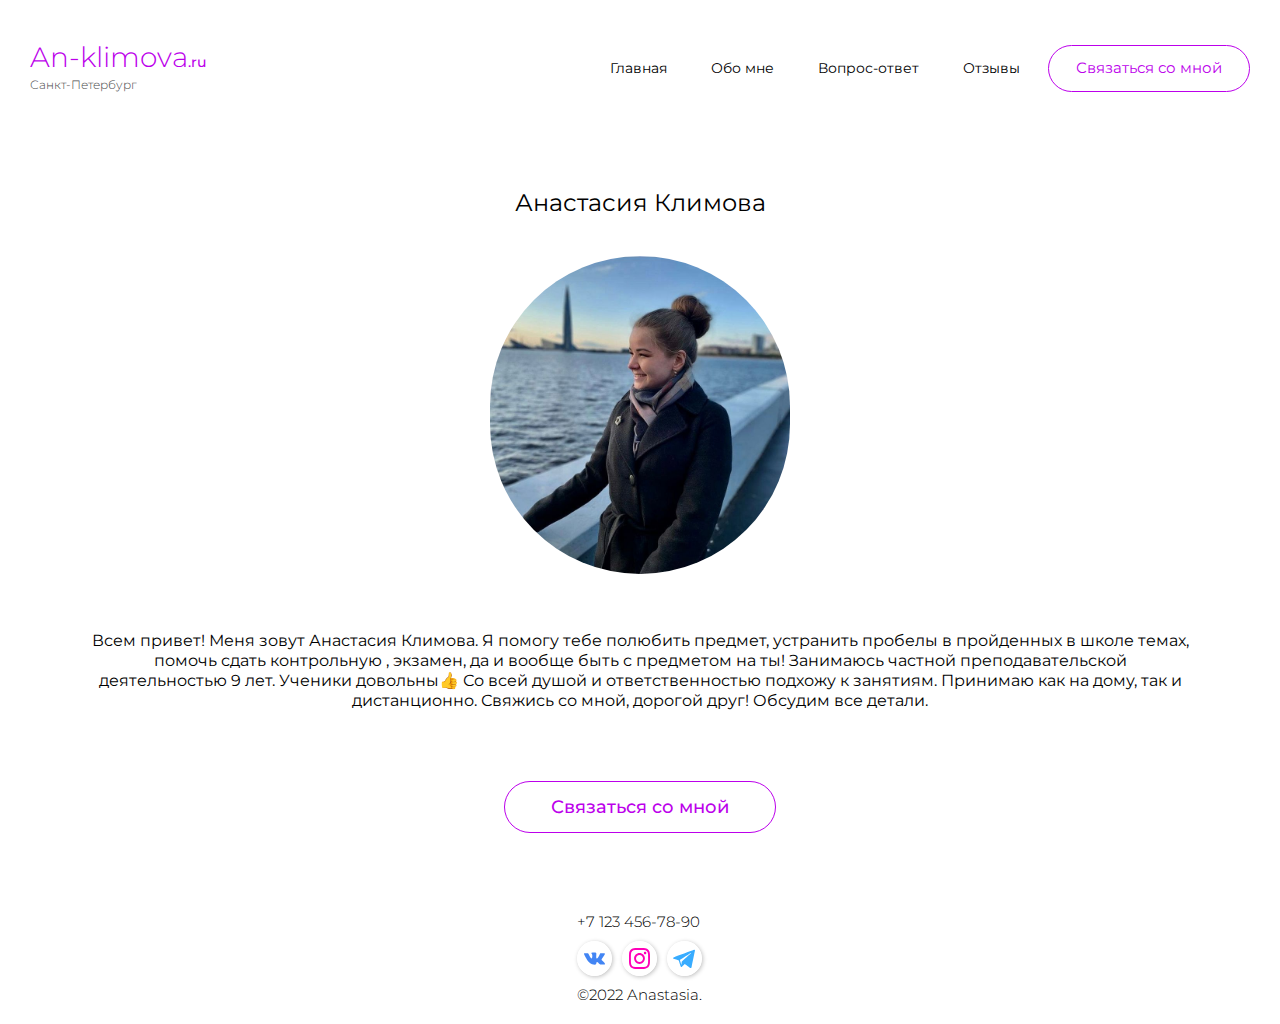
<file: public/about.html>
<!DOCTYPE html>
<html lang="en">
<head>
    <meta charset="UTF-8">
    <meta http-equiv="X-UA-Compatible" content="IE=edge">
    <meta name="viewport" content="width=device-width, initial-scale=1.0">
    <link rel="preconnect" href="https://fonts.googleapis.com">
    <link rel="preconnect" href="https://fonts.gstatic.com" crossorigin>
    <link href="https://fonts.googleapis.com/css2?family=Montserrat:wght@300;400;500;700&display=swap" rel="stylesheet">
    <link rel="stylesheet" type="text/css" href="styles/style.css">
    <link rel="stylesheet" type="text/css" href="styles/normalize.css">
    <link rel="stylesheet" type="text/css" href="styles/clear-styles.css">
    <link rel="stylesheet" href="styles/about-styles.css">
    <title>Обо мне</title>
</head>
<body>
    <header class="header">
        <div class="header-container">
            <div class="logo">
                <a href="/index.html"><p>An-klimova<span>.ru</span> </p></a>
                <p class="country">Санкт-Петербург</p>
            </div>
            <div class="nav">
                <div class="nav-text">
                    <ul>
                        <a href="index.html" id="d_href_main"><li>Главная</li></a>
                        <a href="about.html" id="d_href_about"><li>Обо мне</li></a>
                        <a href="faq.html" id="d_href_faq"><li>Вопрос-ответ</li></a>
                        <a href="reviews.html" id="d_href_rev"><li>Отзывы</li></a>
                    </ul>
                </div>
                <a href="index.html#conn" class="a-btn">
                    <div class="nav-btn">
                        <p class="btn-text">Связаться со мной</p>
                    </div>
                </a>
            </div>
            <div class="menu-btn">
                <span></span>
                <span></span>
                <span></span>
            </div>
            <div class="nav-text menu">
                <nav>
                    <a href="index.html" id="m_href_main"><li>Главная</li></a>
                    <a href="about.html" id="m_href_about"><li>Обо мне</li></a>
                    <a href="faq.html" id="m_href_faq"><li>Вопрос-ответ</li></a>
                    <a href="reviews.html" id="m_href_rev"><li>Отзывы</li></a>
                    <a href="index.html#conn" class="m-conn-btn">
                        <li>
                            <div class="nav-btn adaptive-header-text">
                                <p>Связаться со мной</p>
                            </div>
                        </li>
                    </a>
                </nav>
            </div>
        </div>
    </header>

    <div class="body">
        <div class="container">
            <p class="name">Анастасия Климова</p>
            <div class="about-img"><img src="img/an.jfif" alt=""></div>
            <p class="about-text">Всем привет! Меня зовут Анастасия Климова. Я помогу тебе полюбить предмет, устранить пробелы в пройденных в школе темах, помочь сдать контрольную , экзамен, да и вообще быть с предметом на ты! Занимаюсь частной преподавательской деятельностью 9 лет. Ученики довольны👍 Со всей душой и ответственностью подхожу к занятиям. Принимаю как на дому, так и дистанционно. Свяжись со мной, дорогой друг! Обсудим все детали.</p>
            <a href="index.html#conn">
                <div class="about-btn">
                    <p class="about-btn-text">Связаться со мной</p>
                </div>
            </a>
        </div>
    </div>

    <footer class="footer">
        <div class="footer-container">
            <p class="number">+7 123 456-78-90</p>
            <div class="socials-footer">
                <a href="https://vk.com/id222536445"><img src="img/vk.svg" alt=""></a>
                <a href="https://instagram.com/anastasiayst"><img src="img/insta.svg" alt=""></a>
                <a href="https://t.me/Anastasia_Klimova"><img src="img/telegram.svg" alt=""></a>
            </div>
            <p class="copyright">&copy;2022&nbsp;Anastasia.</p>
        </div>
    </footer>
    
    <script src="https://ajax.googleapis.com/ajax/libs/jquery/2.2.0/jquery.min.js"></script>
    <script src="scripts/burger-menu.js"></script>
</body>
</html>
</file>
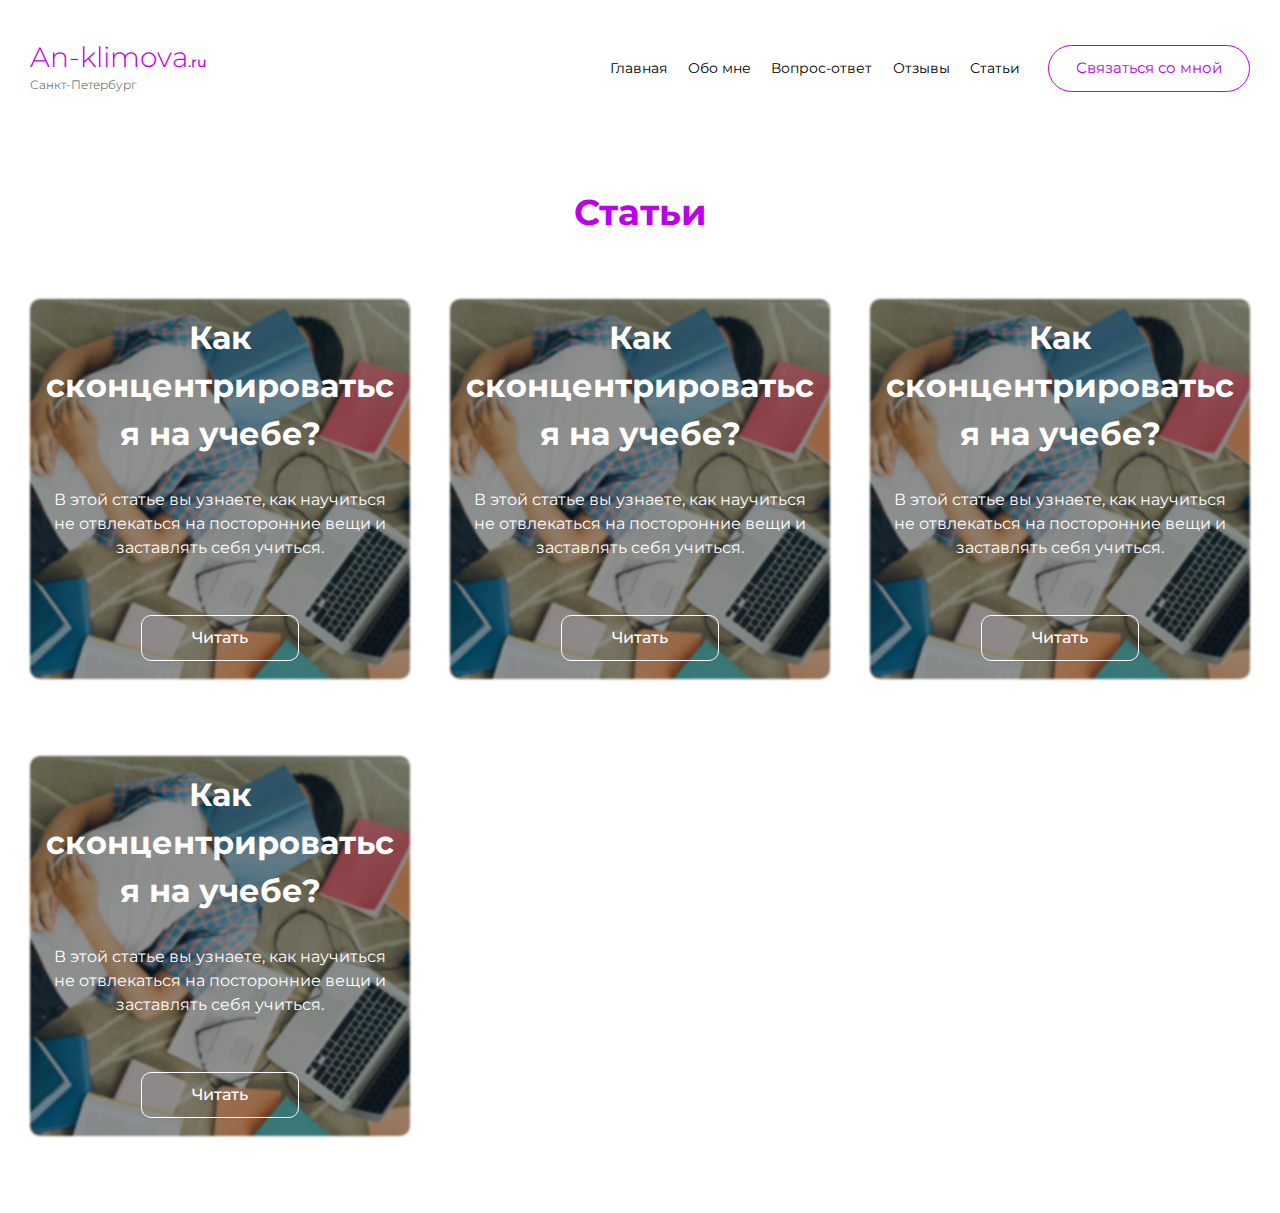
<file: public/articles.html>
<!DOCTYPE html>
<html lang="en">
<head>
    <meta charset="UTF-8">
    <meta http-equiv="X-UA-Compatible" content="IE=edge">
    <meta name="viewport" content="width=device-width, initial-scale=1.0">
    <link rel="preconnect" href="https://fonts.googleapis.com">
    <link rel="preconnect" href="https://fonts.gstatic.com" crossorigin>
    <link href="https://fonts.googleapis.com/css2?family=Montserrat:wght@300;400;500;700&display=swap" rel="stylesheet">
    <link rel="stylesheet" type="text/css" href="styles/style.css">
    <link rel="stylesheet" type="text/css" href="styles/normalize.css">
    <link rel="stylesheet" type="text/css" href="styles/clear-styles.css">
    <link rel="stylesheet" href="styles/articles-styles.css">
</head>
<body>
    <header class="header">
        <div class="header-container">
            <div class="logo">
                <a href="/index.html"><p>An-klimova<span>.ru</span> </p></a>
                <p class="country">Санкт-Петербург</p>
            </div>
            <div class="nav">
                <div class="nav-text">
                    <ul>
                        <a href="index.html" id="d_href_main"><li>Главная</li></a>
                        <a href="about.html" id="d_href_about"><li>Обо мне</li></a>
                        <a href="faq.html" id="d_href_faq"><li>Вопрос-ответ</li></a>
                        <a href="reviews.html" id="d_href_rev"><li>Отзывы</li></a>
                        <a href="articles.html" id="d_href_art"><li>Статьи</li></a>
                    </ul>
                </div>
                <a href="index.html#conn" class="a-btn">
                    <div class="nav-btn">
                        <p class="btn-text">Связаться со мной</p>
                    </div>
                </a>
            </div>
            <div class="menu-btn">
                <span></span>
                <span></span>
                <span></span>
            </div>
            <div class="nav-text menu">
                <nav>
                    <a href="index.html" id="m_href_main"><li>Главная</li></a>
                    <a href="about.html" id="m_href_about"><li>Обо мне</li></a>
                    <a href="faq.html" id="m_href_faq"><li>Вопрос-ответ</li></a>
                    <a href="reviews.html" id="m_href_rev"><li>Отзывы</li></a>
                    <a href="articles.html" id="m_href_art"><li>Статьи</li></a>
                    <a href="index.html#conn" class="m-conn-btn">
                        <li>
                            <div class="nav-btn adaptive-header-text">
                                <p>Связаться со мной</p>
                            </div>
                        </li>
                    </a>
                </nav>
            </div>
        </div>
    </header>

    <div class="body-articles">
        <div class="body-conatiner-art">
            <p class="h1">Статьи</p>
            
            <div class="articles-container">
                

                <div class="articles-container-art first">
                    <div class="bc-img">
                        <img src="img/article-1.png" alt="">
                    </div>
                    <div class="article-content">
                        <p class="article-name">Как сконцентрироваться на учебе?</p>
                        <p class="article-prescr">В этой статье вы узнаете, как научиться не отвлекаться на посторонние вещи и заставлять себя учиться.</p>
                        <a href=""><p class="article-btn">Читать</p></a>
                    </div>
                </div>

                <div class="articles-container-art first">
                    <div class="bc-img">
                        <img src="img/article-1.png" alt="">
                    </div>
                    <div class="article-content">
                        <p class="article-name">Как сконцентрироваться на учебе?</p>
                        <p class="article-prescr">В этой статье вы узнаете, как научиться не отвлекаться на посторонние вещи и заставлять себя учиться.</p>
                        <a href=""><p class="article-btn">Читать</p></a>
                    </div>
                </div>

                <div class="articles-container-art first">
                    <div class="bc-img">
                        <img src="img/article-1.png" alt="">
                    </div>
                    <div class="article-content">
                        <p class="article-name">Как сконцентрироваться на учебе?</p>
                        <p class="article-prescr">В этой статье вы узнаете, как научиться не отвлекаться на посторонние вещи и заставлять себя учиться.</p>
                        <a href=""><p class="article-btn">Читать</p></a>
                    </div>
                </div>

                <div class="articles-container-art first">
                    <div class="bc-img">
                        <img src="img/article-1.png" alt="">
                    </div>
                    <div class="article-content">
                        <p class="article-name">Как сконцентрироваться на учебе?</p>
                        <p class="article-prescr">В этой статье вы узнаете, как научиться не отвлекаться на посторонние вещи и заставлять себя учиться.</p>
                        <a href=""><p class="article-btn">Читать</p></a>
                    </div>
                </div>
            
            </div>
        </div>
    </div>


    <script src="scripts/burger-menu.js"></script>
    <script src="https://ajax.googleapis.com/ajax/libs/jquery/2.2.0/jquery.min.js"></script>
</body>
</html>
</file>
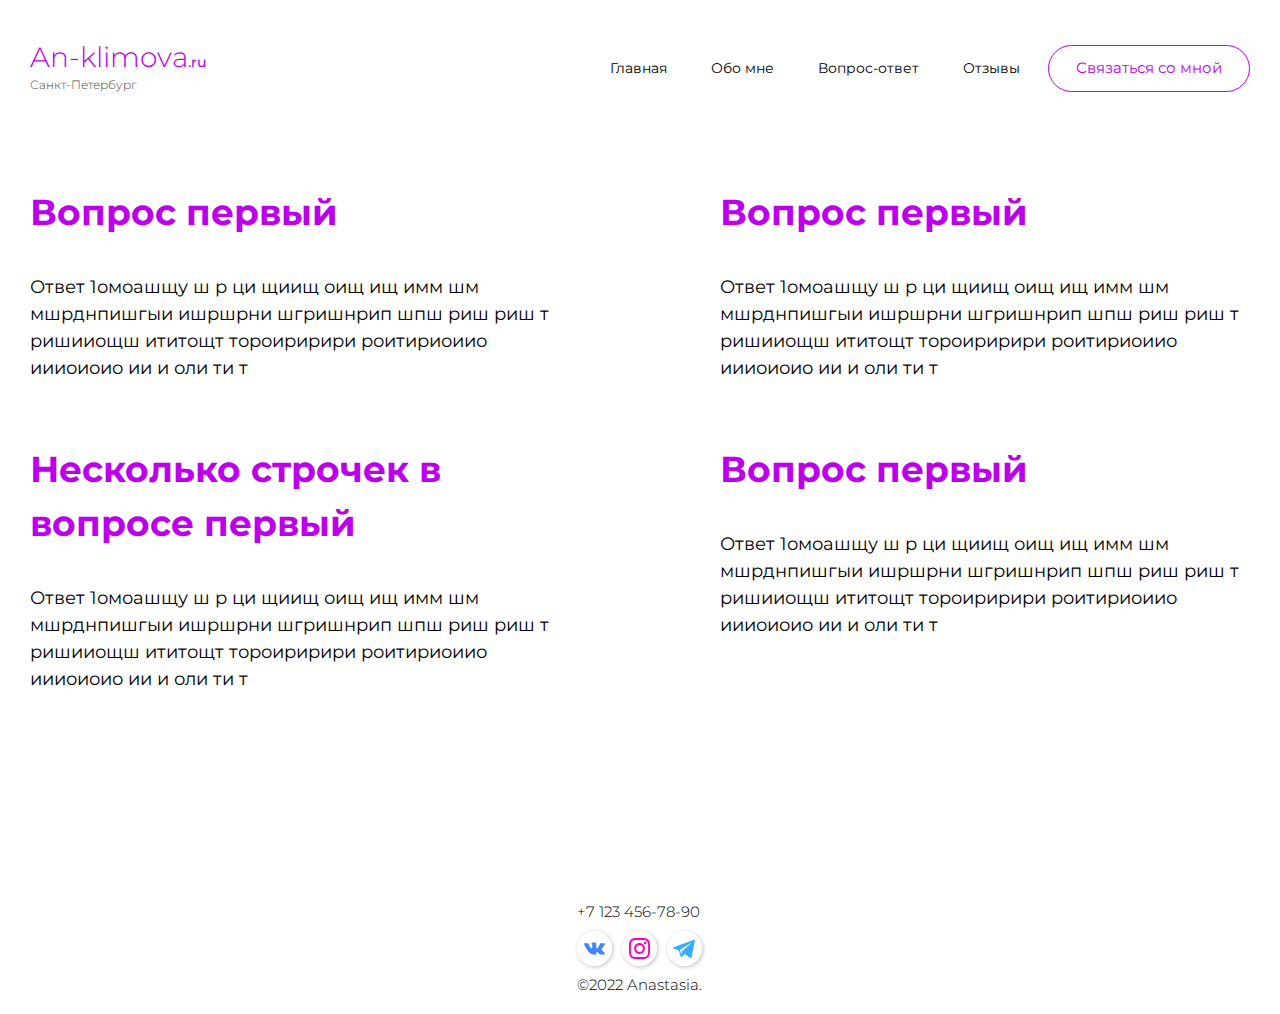
<file: public/faq.html>
<!DOCTYPE html>
<html lang="en">
<head>
    <meta charset="UTF-8">
    <meta http-equiv="X-UA-Compatible" content="IE=edge">
    <meta name="viewport" content="width=device-width, initial-scale=1.0">
    <link rel="preconnect" href="https://fonts.googleapis.com">
    <link rel="preconnect" href="https://fonts.gstatic.com" crossorigin>
    <link href="https://fonts.googleapis.com/css2?family=Montserrat:wght@300;400;500;700&display=swap" rel="stylesheet">
    <link rel="stylesheet" type="text/css" href="styles/style.css">
    <link rel="stylesheet" type="text/css" href="styles/normalize.css">
    <link rel="stylesheet" type="text/css" href="styles/clear-styles.css">
    <link rel="stylesheet" type="text/css" href="styles/faq-styles.css">
    <title>Document</title>
</head>
<body>
    <header class="header">
        <div class="header-container">
            <div class="logo">
                <a href="/index.html"><p>An-klimova<span>.ru</span> </p></a>
                <p class="country">Санкт-Петербург</p>
            </div>
            <div class="nav">
                <div class="nav-text">
                    <ul>
                        <a href="index.html" id="d_href_main"><li>Главная</li></a>
                        <a href="about.html" id="d_href_about"><li>Обо мне</li></a>
                        <a href="faq.html" id="d_href_faq"><li>Вопрос-ответ</li></a>
                        <a href="reviews.html" id="d_href_rev"><li>Отзывы</li></a>
                    </ul>
                </div>
                <a href="index.html#conn" class="a-btn">
                    <div class="nav-btn">
                        <p class="btn-text">Связаться со мной</p>
                    </div>
                </a>
            </div>
            <div class="menu-btn">
                <span></span>
                <span></span>
                <span></span>
            </div>
            <div class="nav-text menu">
                <nav>
                    <a href="index.html" id="m_href_main"><li>Главная</li></a>
                    <a href="about.html" id="m_href_about"><li>Обо мне</li></a>
                    <a href="faq.html" id="m_href_faq"><li>Вопрос-ответ</li></a>
                    <a href="reviews.html" id="m_href_rev"><li>Отзывы</li></a>
                    <a href="index.html#conn" class="m-conn-btn">
                        <li>
                            <div class="nav-btn adaptive-header-text">
                                <p>Связаться со мной</p>
                            </div>
                        </li>
                    </a>
                </nav>
            </div>
        </div>
    </header>

    <div class="body">
        <div class="container">
            <div class="question-container">
                <h1>Вопрос первый</h1>
                <p>Ответ 1омоашщу ш р  ци щиищ оищ ищ имм шм мшрднпишгыи ишршрни шгришнрип шпш риш риш т ришииощш ититощт тороиририри роитириоиио иииоиоио ии и оли ти т</p>
            </div>
            <div class="question-container">
                <h1>Вопрос первый</h1>
                <p>Ответ 1омоашщу ш р  ци щиищ оищ ищ имм шм мшрднпишгыи ишршрни шгришнрип шпш риш риш т ришииощш ититощт тороиририри роитириоиио иииоиоио ии и оли ти т</p>
            </div>
            <div class="question-container">
                <h1>Несколько строчек в вопросе первый</h1>
                <p>Ответ 1омоашщу ш р  ци щиищ оищ ищ имм шм мшрднпишгыи ишршрни шгришнрип шпш риш риш т ришииощш ититощт тороиририри роитириоиио иииоиоио ии и оли ти т</p>
            </div>
            <div class="question-container">
                <h1>Вопрос первый</h1>
                <p>Ответ 1омоашщу ш р  ци щиищ оищ ищ имм шм мшрднпишгыи ишршрни шгришнрип шпш риш риш т ришииощш ититощт тороиририри роитириоиио иииоиоио ии и оли ти т</p>
            </div>
        </div>
    </div>

    <footer class="footer">
        <div class="footer-container">
            <p class="number">+7 123 456-78-90</p>
            <div class="socials-footer">
                <a href="https://vk.com/id222536445"><img src="img/vk.svg" alt=""></a>
                <a href="https://instagram.com/anastasiayst"><img src="img/insta.svg" alt=""></a>
                <a href="https://t.me/Anastasia_Klimova"><img src="img/telegram.svg" alt=""></a>
            </div>
            <p class="copyright">&copy;2022&nbsp;Anastasia.</p>
        </div>
    </footer>

    <script src="scripts/burger-menu.js"></script>
    <script src="https://ajax.googleapis.com/ajax/libs/jquery/2.2.0/jquery.min.js"></script>
</body>
</html>
</file>
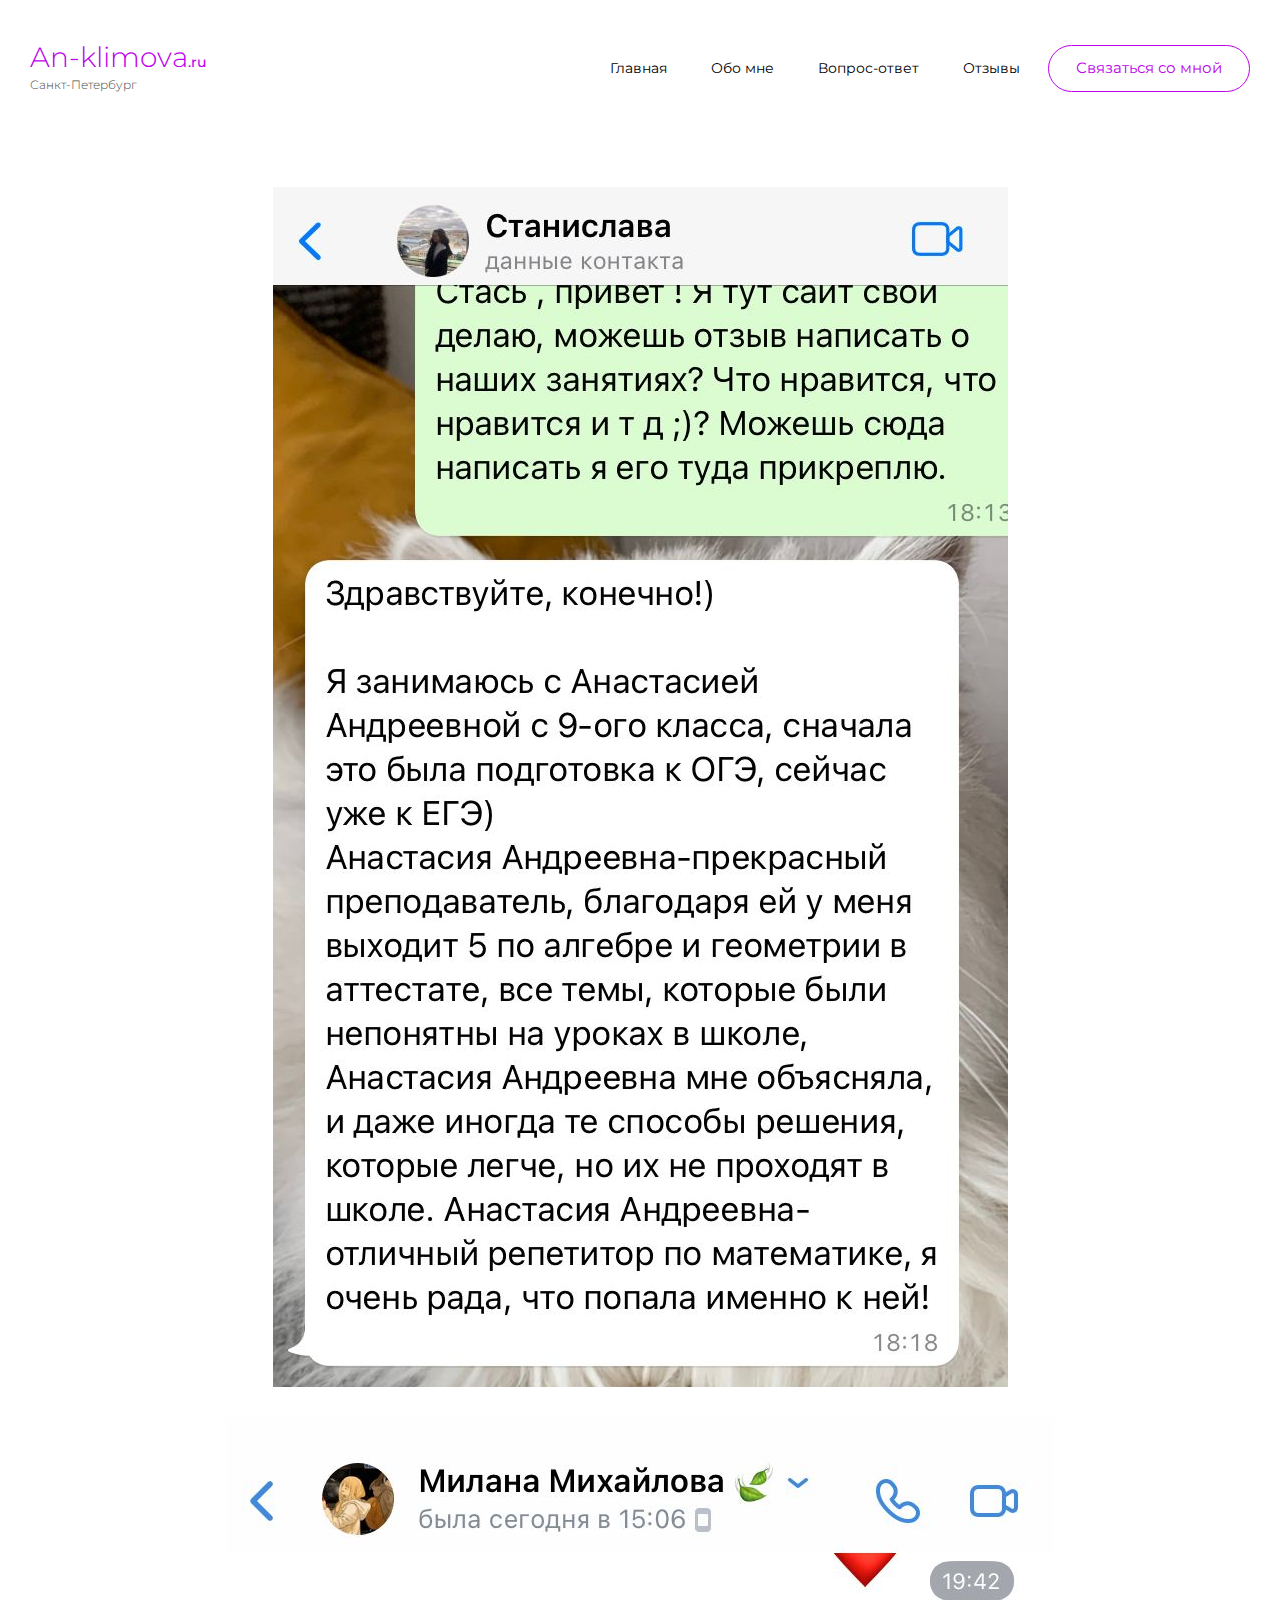
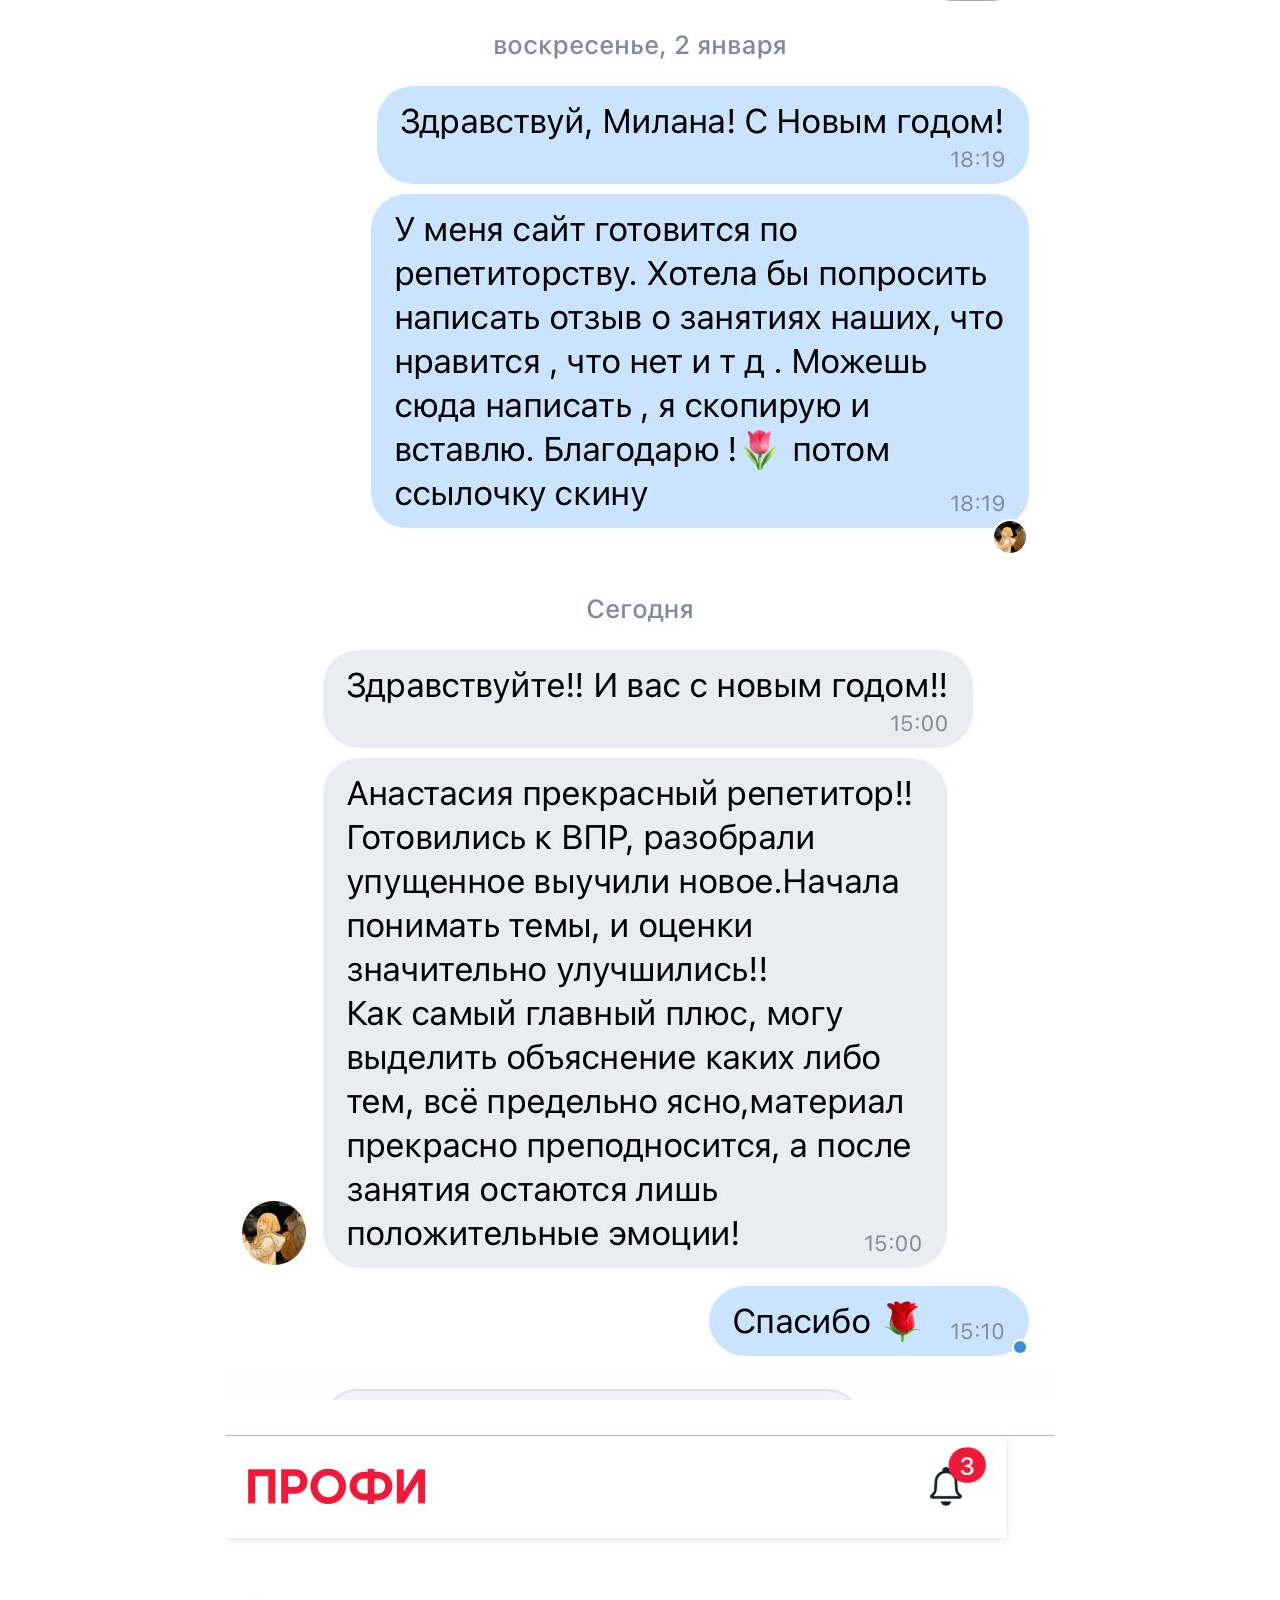
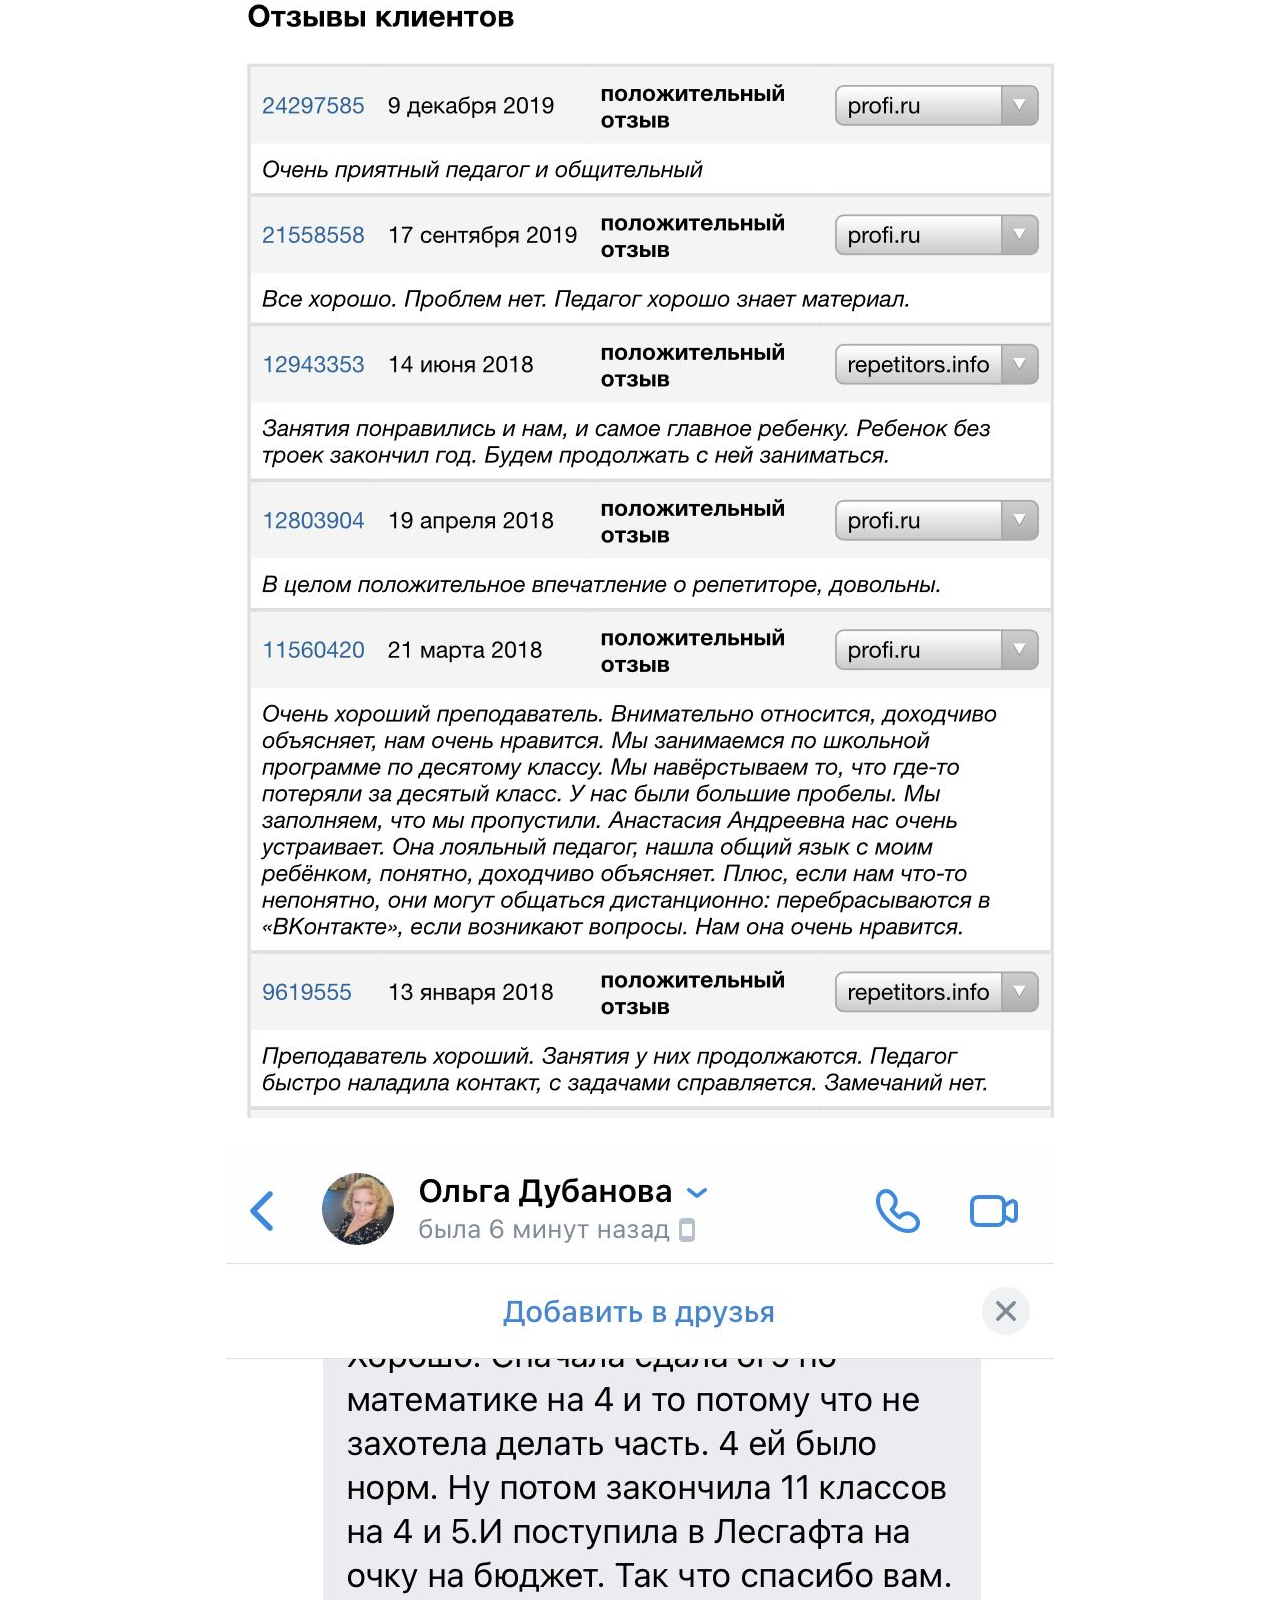
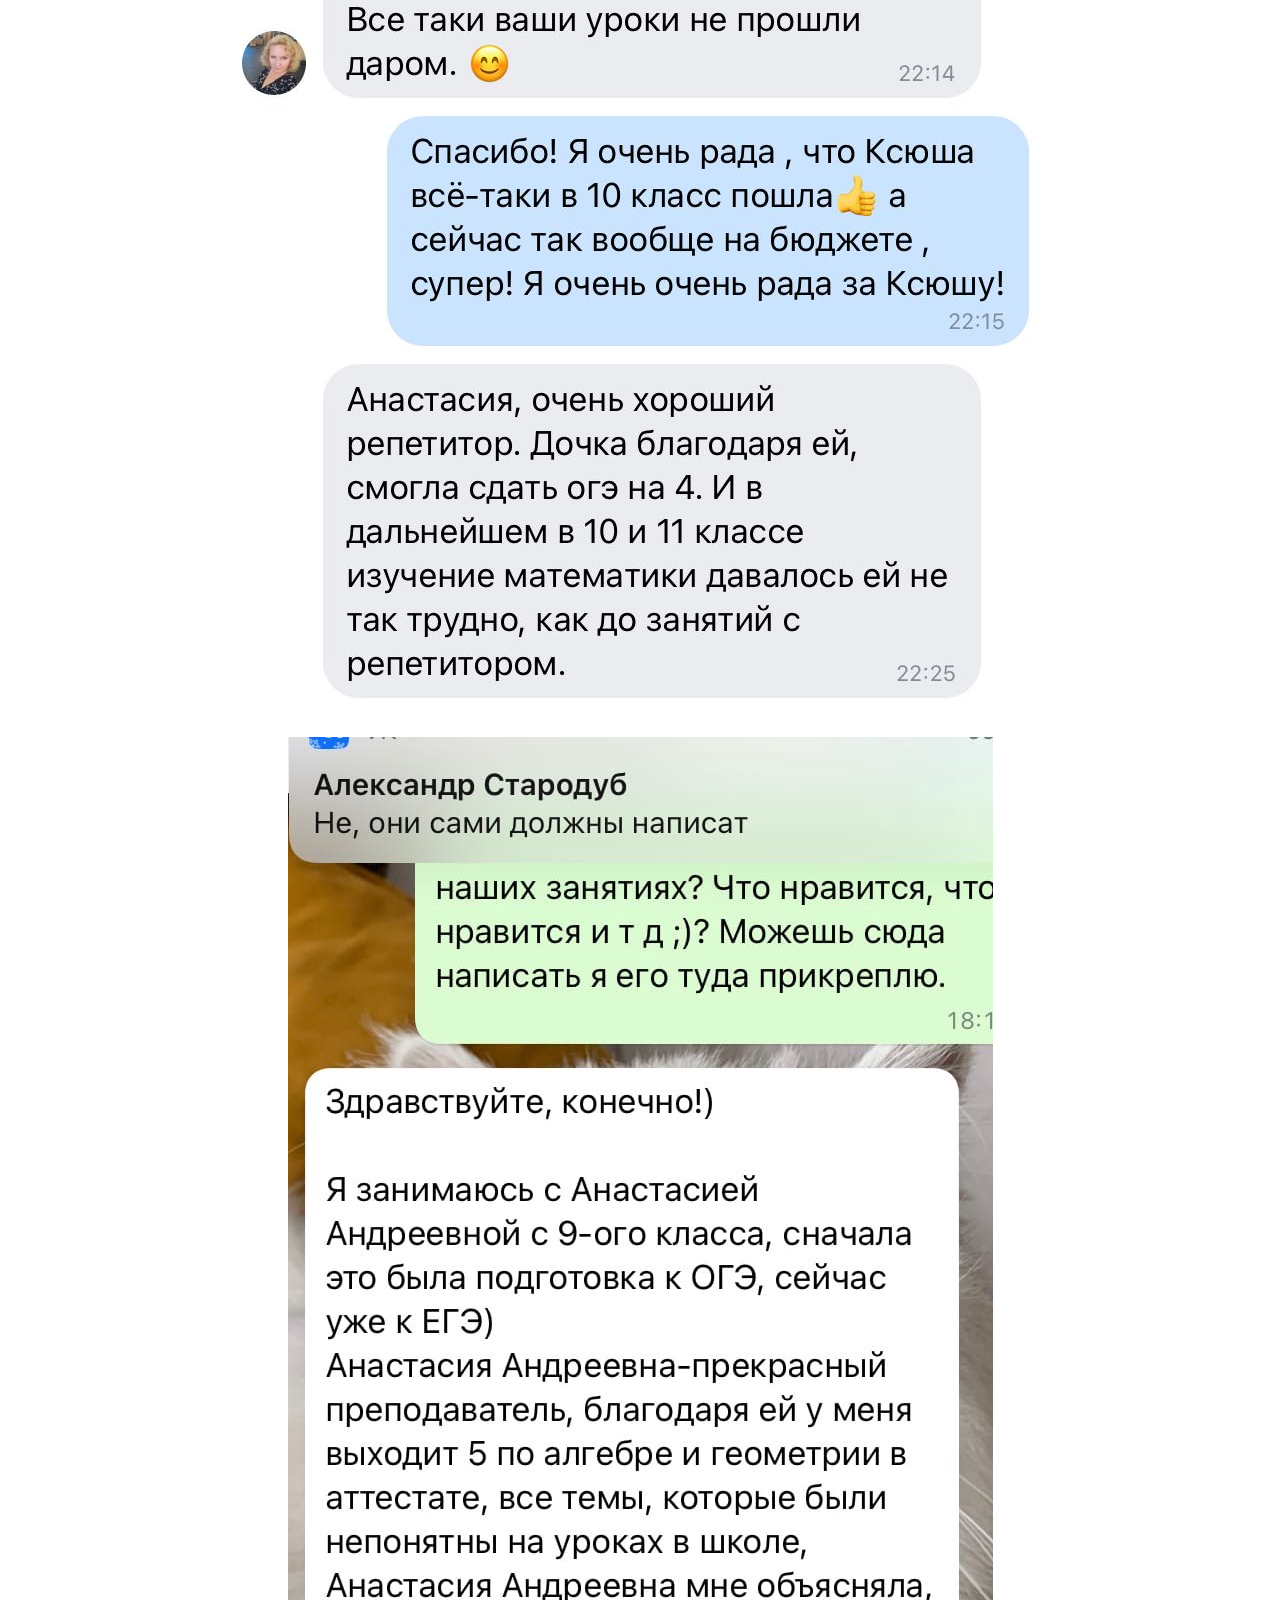
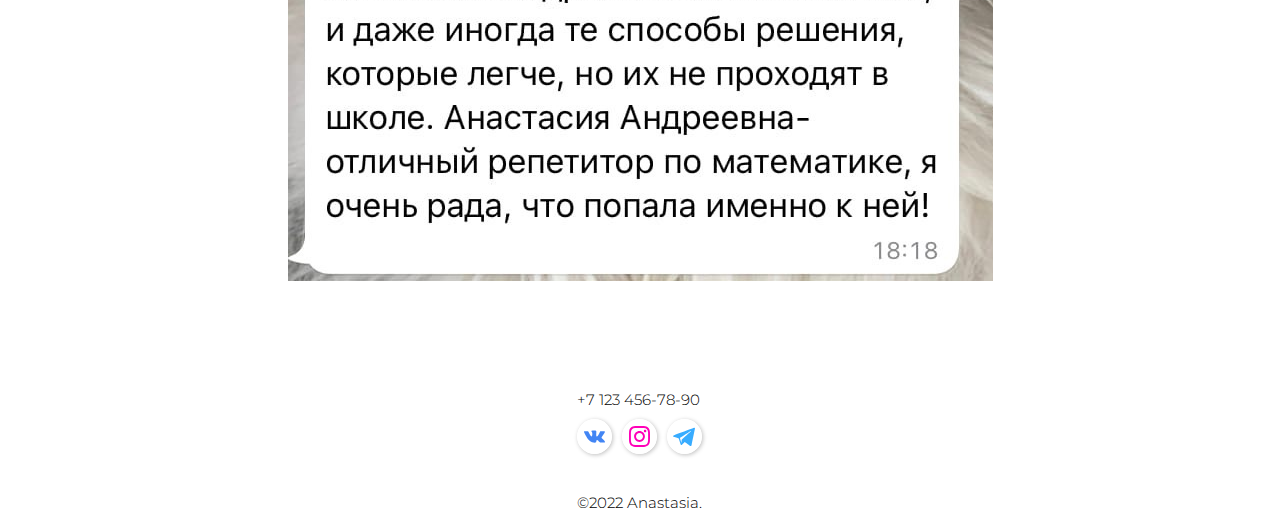
<file: public/reviews.html>
<!DOCTYPE html>
<html lang="en">
<head>
    <meta charset="UTF-8">
    <meta http-equiv="X-UA-Compatible" content="IE=edge">
    <meta name="viewport" content="width=device-width, initial-scale=1.0">
    <link rel="preconnect" href="https://fonts.googleapis.com">
    <link rel="preconnect" href="https://fonts.gstatic.com" crossorigin>
    <link href="https://fonts.googleapis.com/css2?family=Montserrat:wght@300;400;500;700&display=swap" rel="stylesheet">
    <link rel="stylesheet" type="text/css" href="styles/style.css">
    <link rel="stylesheet" type="text/css" href="styles/normalize.css">
    <link rel="stylesheet" type="text/css" href="styles/clear-styles.css">
    <link rel="stylesheet" href="styles/reviews-styles.css">
    <title>Document</title>
</head>
<body>
    <header class="header">
        <div class="header-container">
            <div class="logo">
                <a href="/index.html"><p>An-klimova<span>.ru</span> </p></a>
                <p class="country">Санкт-Петербург</p>
            </div>
            <div class="nav">
                <div class="nav-text">
                    <ul>
                        <a href="index.html" id="d_href_main"><li>Главная</li></a>
                        <a href="about.html" id="d_href_about"><li>Обо мне</li></a>
                        <a href="faq.html" id="d_href_faq"><li>Вопрос-ответ</li></a>
                        <a href="reviews.html" id="d_href_rev"><li>Отзывы</li></a>
                    </ul>
                </div>
                <a href="index.html#conn" class="a-btn">
                    <div class="nav-btn">
                        <p class="btn-text">Связаться со мной</p>
                    </div>
                </a>
            </div>
            <div class="menu-btn">
                <span></span>
                <span></span>
                <span></span>
            </div>
            <div class="nav-text menu">
                <nav>
                    <a href="index.html" id="m_href_main"><li>Главная</li></a>
                    <a href="about.html" id="m_href_about"><li>Обо мне</li></a>
                    <a href="faq.html" id="m_href_faq"><li>Вопрос-ответ</li></a>
                    <a href="reviews.html" id="m_href_rev"><li>Отзывы</li></a>
                    <a href="index.html#conn" class="m-conn-btn">
                        <li>
                            <div class="nav-btn adaptive-header-text">
                                <p>Связаться со мной</p>
                            </div>
                        </li>
                    </a>
                </nav>
            </div>
        </div>
    </header>

    <div class="body">
        <div class="body-container">
            <img src="img/rev_1.jfif" alt="">
            <img src="img/rev_2.jfif" alt="">
            <img src="img/rev_3.jfif" alt="">
            <img src="img/rev_4.jfif" alt="">
            <img src="img/rev_5.jfif" alt="">
        </div>
    </div>
    <footer class="footer">
        <div class="footer-container">
            <p class="number">+7 123 456-78-90</p>
            <div class="socials-footer">
                <a href="https://vk.com/id222536445"><img src="img/vk.svg" alt=""></a>
                <a href="https://instagram.com/anastasiayst"><img src="img/insta.svg" alt=""></a>
                <a href="https://t.me/Anastasia_Klimova"><img src="img/telegram.svg" alt=""></a>
            </div>
            <p class="copyright">&copy;2022&nbsp;Anastasia.</p>
        </div>
    </footer>

    <script src="scripts/burger-menu.js"></script>
    <script src="https://ajax.googleapis.com/ajax/libs/jquery/2.2.0/jquery.min.js"></script>
</body>
</html>
</file>
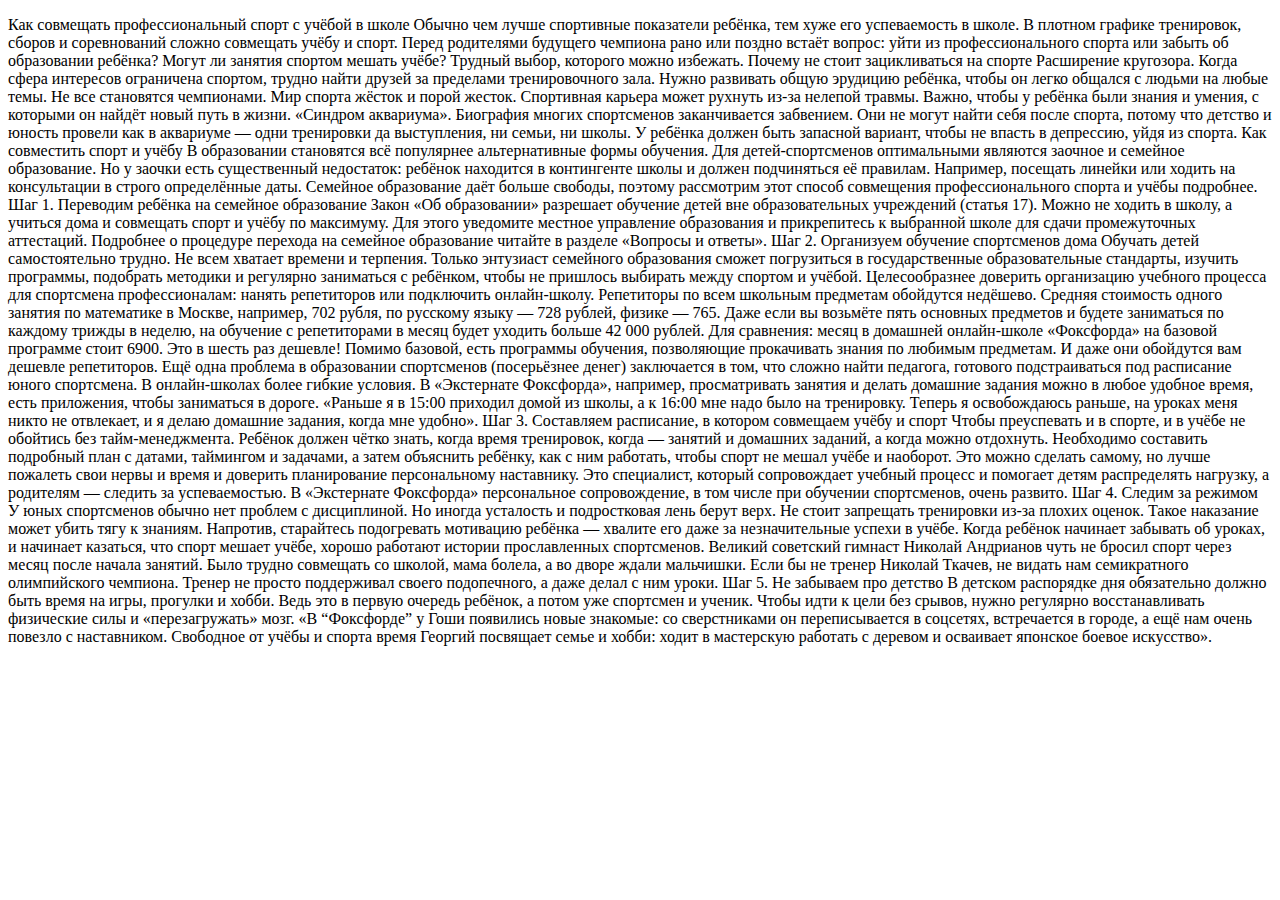
<file: public/articles/kak-uspevat-uchitsya-i-zanimatsya-sportomю.html>
<!DOCTYPE html>
<html lang="en">
<head>
    <meta charset="UTF-8">
    <meta http-equiv="X-UA-Compatible" content="IE=edge">
    <meta name="viewport" content="width=device-width, initial-scale=1.0">
    <title>Document</title>
</head>
<body>
    <p>Как совмещать профессиональный спорт с учёбой в школе
        Обычно чем лучше спортивные показатели ребёнка, тем хуже его успеваемость в школе. В плотном графике тренировок, сборов и соревнований сложно совмещать учёбу и спорт. Перед родителями будущего чемпиона рано или поздно встаёт вопрос: уйти из профессионального спорта или забыть об образовании ребёнка? Могут ли занятия спортом мешать учёбе? Трудный выбор, которого можно избежать.
        Почему не стоит зацикливаться на спорте
        Расширение кругозора. Когда сфера интересов ограничена спортом, трудно найти друзей за пределами тренировочного зала. Нужно развивать общую эрудицию ребёнка, чтобы он легко общался с людьми на любые темы. 
        Не все становятся чемпионами. Мир спорта жёсток и порой жесток. Спортивная карьера может рухнуть из-за нелепой травмы. Важно, чтобы у ребёнка были знания и умения, с которыми он найдёт новый путь в жизни.
        «Синдром аквариума». Биография многих спортсменов заканчивается забвением. Они не могут найти себя после спорта, потому что детство и юность провели как в аквариуме — одни тренировки да выступления, ни семьи, ни школы. У ребёнка должен быть запасной вариант, чтобы не впасть в депрессию, уйдя из спорта.
        Как совместить спорт и учёбу
        В образовании становятся всё популярнее альтернативные формы обучения. Для детей-спортсменов оптимальными являются заочное и семейное образование. 
        
        Но у заочки есть существенный недостаток: ребёнок находится в контингенте школы и должен подчиняться её правилам. Например, посещать линейки или ходить на консультации в строго определённые даты. Семейное образование даёт больше свободы, поэтому рассмотрим этот способ совмещения профессионального спорта и учёбы подробнее.
        
        Шаг 1. Переводим ребёнка на семейное образование
        Закон «Об образовании» разрешает обучение детей вне образовательных учреждений (статья 17). Можно не ходить в школу, а учиться дома и совмещать спорт и учёбу по максимуму.  
        
        Для этого уведомите местное управление образования и прикрепитесь к выбранной школе для сдачи промежуточных аттестаций. Подробнее о процедуре перехода на семейное образование читайте в разделе «Вопросы и ответы».
        Шаг 2. Организуем обучение спортсменов дома
        Обучать детей самостоятельно трудно. Не всем хватает времени и терпения. Только энтузиаст семейного образования сможет погрузиться в государственные образовательные стандарты, изучить программы, подобрать методики и регулярно заниматься с ребёнком, чтобы не пришлось выбирать между спортом и учёбой.
        
        Целесообразнее доверить организацию учебного процесса для спортсмена профессионалам: нанять репетиторов или подключить онлайн-школу.
        
        ‍Репетиторы по всем школьным предметам обойдутся недёшево. Средняя стоимость одного занятия по математике в Москве, например, 702 рубля, по русскому языку — 728 рублей, физике — 765. Даже если вы возьмёте пять основных предметов и будете заниматься по каждому трижды в неделю, на обучение с репетиторами в месяц будет уходить больше 42 000 рублей. Для сравнения: месяц в домашней онлайн-школе «Фоксфорда» на базовой программе стоит 6900. Это в шесть раз дешевле! Помимо базовой, есть программы обучения, позволяющие прокачивать знания по любимым предметам. И даже они обойдутся вам дешевле репетиторов.
        Ещё одна проблема в образовании спортсменов (посерьёзнее денег) заключается в том, что сложно найти педагога, готового подстраиваться под расписание юного спортсмена. В онлайн-школах более гибкие условия. В «Экстернате Фоксфорда», например, просматривать занятия и делать домашние задания можно в любое удобное время, есть приложения, чтобы заниматься в дороге.

«Раньше я в 15:00 приходил домой из школы, а к 16:00 мне надо было на тренировку. Теперь я освобождаюсь раньше, на уроках меня никто не отвлекает, и я делаю домашние задания, когда мне удобно».
Шаг 3. Составляем расписание, в котором совмещаем учёбу и спорт
Чтобы преуспевать и в спорте, и в учёбе не обойтись без тайм-менеджмента. Ребёнок должен чётко знать, когда время тренировок, когда — занятий и домашних заданий, а когда можно отдохнуть.
Необходимо составить подробный план с датами, таймингом и задачами, а затем объяснить ребёнку, как с ним работать, чтобы спорт не мешал учёбе и наоборот. Это можно сделать самому, но лучше пожалеть свои нервы и время и доверить планирование персональному наставнику. Это специалист, который сопровождает учебный процесс и помогает детям распределять нагрузку, а родителям — следить за успеваемостью. В «Экстернате Фоксфорда» персональное сопровождение, в том числе при обучении спортсменов, очень развито.
Шаг 4. Следим за режимом
У юных спортсменов обычно нет проблем с дисциплиной. Но иногда усталость и подростковая лень берут верх.

Не стоит запрещать тренировки из-за плохих оценок. Такое наказание может убить тягу к знаниям. Напротив, старайтесь подогревать мотивацию ребёнка — хвалите его даже за незначительные успехи в учёбе.

Когда ребёнок начинает забывать об уроках, и начинает казаться, что спорт мешает учёбе, хорошо работают истории прославленных спортсменов.


Великий советский гимнаст Николай Андрианов чуть не бросил спорт через месяц после начала занятий. Было трудно совмещать со школой, мама болела, а во дворе ждали мальчишки. Если бы не тренер Николай Ткачев, не видать нам семикратного олимпийского чемпиона. Тренер не просто поддерживал своего подопечного, а даже делал с ним уроки.

Шаг 5. Не забываем про детство
В детском распорядке дня обязательно должно быть время на игры, прогулки и хобби. Ведь это в первую очередь ребёнок, а потом уже спортсмен и ученик. Чтобы идти к цели без срывов, нужно регулярно восстанавливать физические силы и «перезагружать» мозг.

«В “Фоксфорде” у Гоши появились новые знакомые: со сверстниками он переписывается в соцсетях, встречается в городе, а ещё нам очень повезло с наставником. Свободное от учёбы и спорта время Георгий посвящает семье и хобби: ходит в мастерскую работать с деревом и осваивает японское боевое искусство».
    </p>
</body>
</html>
</file>
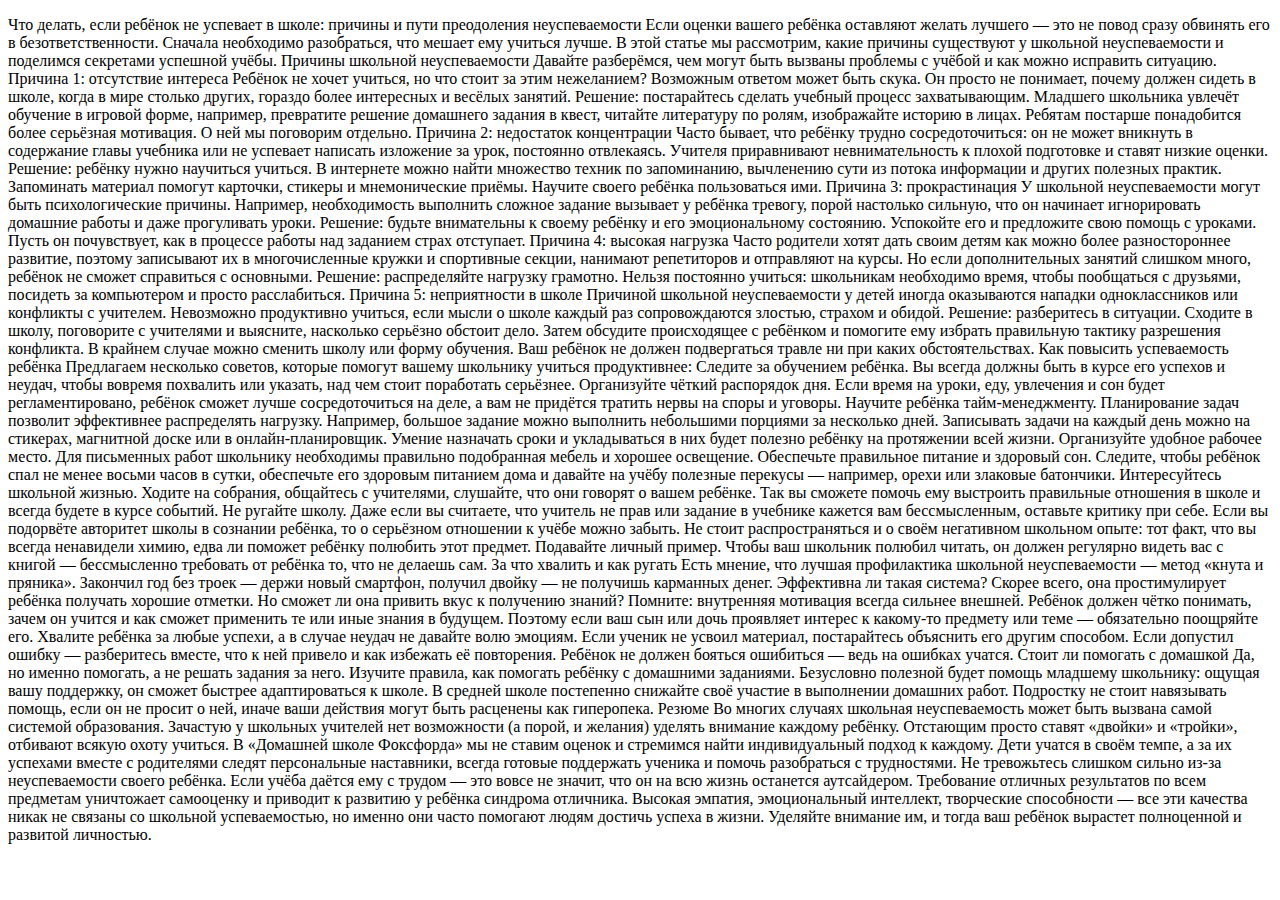
<file: public/articles/kak_poddershivati_uspevaemost.html>
<!DOCTYPE html>
<html lang="en">
<head>
    <meta charset="UTF-8">
    <meta http-equiv="X-UA-Compatible" content="IE=edge">
    <meta name="viewport" content="width=device-width, initial-scale=1.0">
    <title>Document</title>
</head>
<body>
    <p>Что делать, если ребёнок не успевает в школе: причины и пути преодоления неуспеваемости
        Если оценки вашего ребёнка оставляют желать лучшего — это не повод сразу обвинять его в безответственности. Сначала необходимо разобраться, что мешает ему учиться лучше. В этой статье мы рассмотрим, какие причины существуют у школьной неуспеваемости и поделимся секретами успешной учёбы. 
        
        Причины школьной неуспеваемости
Давайте разберёмся, чем могут быть вызваны проблемы с учёбой и как можно исправить ситуацию. 

Причина 1: отсутствие интереса 

Ребёнок не хочет учиться, но что стоит за этим нежеланием? Возможным ответом может быть скука. Он просто не понимает, почему должен сидеть в школе, когда в мире столько других, гораздо более интересных и весёлых занятий. 

Решение: постарайтесь сделать учебный процесс захватывающим. Младшего школьника увлечёт обучение в игровой форме, например, превратите решение домашнего задания в квест, читайте литературу по ролям, изображайте историю в лицах. 

Ребятам постарше понадобится более серьёзная мотивация. О ней мы поговорим отдельно. 

Причина 2: недостаток концентрации

Часто бывает, что ребёнку трудно сосредоточиться: он не может вникнуть в содержание главы учебника или не успевает написать изложение за урок, постоянно отвлекаясь. Учителя приравнивают невнимательность к плохой подготовке и ставят низкие оценки.

Решение: ребёнку нужно научиться учиться. В интернете можно найти множество техник по запоминанию, вычленению сути из потока информации и других полезных практик. Запоминать материал помогут карточки, стикеры и мнемонические приёмы. Научите своего ребёнка пользоваться ими. 

Причина 3: прокрастинация

У школьной неуспеваемости могут быть психологические причины. Например, необходимость выполнить сложное задание вызывает у ребёнка тревогу, порой настолько сильную, что он начинает игнорировать домашние работы и даже прогуливать уроки. 

Решение: будьте внимательны к своему ребёнку и его эмоциональному состоянию. Успокойте его и предложите свою помощь с уроками. Пусть он почувствует, как в процессе работы над заданием страх отступает. 

Причина 4: высокая нагрузка

Часто родители хотят дать своим детям как можно более разностороннее развитие, поэтому записывают их в многочисленные кружки и спортивные секции, нанимают репетиторов и отправляют на курсы. Но если дополнительных занятий слишком много, ребёнок не сможет справиться с основными.

Решение: распределяйте нагрузку грамотно. Нельзя постоянно учиться: школьникам необходимо время, чтобы пообщаться с друзьями, посидеть за компьютером и просто расслабиться.  

Причина 5: неприятности в школе 

Причиной школьной неуспеваемости у детей иногда оказываются нападки одноклассников или конфликты с учителем. Невозможно продуктивно учиться, если мысли о школе каждый раз сопровождаются злостью, страхом и обидой. 

Решение: разберитесь в ситуации. Сходите в школу, поговорите с учителями и выясните, насколько серьёзно обстоит дело. Затем обсудите происходящее с ребёнком и помогите ему избрать правильную тактику разрешения конфликта. 

В крайнем случае можно сменить школу или форму обучения. Ваш ребёнок не должен подвергаться травле ни при каких обстоятельствах. 
Как повысить успеваемость ребёнка  
Предлагаем несколько советов, которые помогут вашему школьнику учиться продуктивнее:

Следите за обучением ребёнка. Вы всегда должны быть в курсе его успехов и неудач, чтобы вовремя похвалить или указать, над чем стоит поработать серьёзнее.  
Организуйте чёткий распорядок дня. Если время на уроки, еду, увлечения и сон будет регламентировано, ребёнок сможет лучше сосредоточиться на деле, а вам не придётся тратить нервы на споры и уговоры. 
Научите ребёнка тайм-менеджменту. Планирование задач позволит эффективнее распределять нагрузку. Например, большое задание можно выполнить небольшими порциями за несколько дней. Записывать задачи на каждый день можно на стикерах, магнитной доске или в онлайн-планировщик. Умение назначать сроки и укладываться в них будет полезно ребёнку на протяжении всей жизни. 
Организуйте удобное рабочее место. Для письменных работ школьнику необходимы правильно подобранная мебель и хорошее освещение. 
Обеспечьте правильное питание и здоровый сон. Следите, чтобы ребёнок спал не менее восьми часов в сутки, обеспечьте его здоровым питанием дома и давайте на учёбу полезные перекусы — например, орехи или злаковые батончики. 
Интересуйтесь школьной жизнью. Ходите на собрания, общайтесь с учителями, слушайте, что они говорят о вашем ребёнке. Так вы сможете помочь ему выстроить правильные отношения в школе и всегда будете в курсе событий.
Не ругайте школу. Даже если вы считаете, что учитель не прав или задание в учебнике кажется вам бессмысленным, оставьте критику при себе. Если вы подорвёте авторитет школы в сознании ребёнка, то о серьёзном отношении к учёбе можно забыть. Не стоит распространяться и о своём негативном школьном опыте: тот факт, что вы всегда ненавидели химию, едва ли поможет ребёнку полюбить этот предмет.   
Подавайте личный пример. Чтобы ваш школьник полюбил читать, он должен регулярно видеть вас с книгой — бессмысленно требовать от ребёнка то, что не делаешь сам. 

За что хвалить и как ругать
Есть мнение, что лучшая профилактика школьной неуспеваемости — метод «кнута и пряника». Закончил год без троек — держи новый смартфон, получил двойку — не получишь карманных денег. Эффективна ли такая система? Скорее всего, она простимулирует ребёнка получать хорошие отметки. Но сможет ли она привить вкус к получению знаний?

Помните: внутренняя мотивация всегда сильнее внешней. Ребёнок должен чётко понимать, зачем он учится и как сможет применить те или иные знания в будущем.

Поэтому если ваш сын или дочь проявляет интерес к какому-то предмету или теме — обязательно поощряйте его. 

Хвалите ребёнка за любые успехи, а в случае неудач не давайте волю эмоциям. Если ученик не усвоил материал, постарайтесь объяснить его другим способом. Если допустил ошибку — разберитесь вместе, что к ней привело и как избежать её повторения. Ребёнок не должен бояться ошибиться — ведь на ошибках учатся.

Стоит ли помогать с домашкой
Да, но именно помогать, а не решать задания за него. Изучите правила, как помогать ребёнку с домашними заданиями.

Безусловно полезной будет помощь младшему школьнику: ощущая вашу поддержку, он сможет быстрее адаптироваться к школе. В средней школе постепенно снижайте своё участие в выполнении домашних работ. Подростку не стоит навязывать помощь, если он не просит о ней, иначе ваши действия могут быть расценены как гиперопека.
Резюме
Во многих случаях школьная неуспеваемость может быть вызвана самой системой образования. Зачастую у школьных учителей нет возможности (а порой, и желания) уделять внимание каждому ребёнку. Отстающим просто ставят «двойки» и «тройки», отбивают всякую охоту учиться. 

В «Домашней школе Фоксфорда» мы не ставим оценок и стремимся найти индивидуальный подход к каждому. Дети учатся в своём темпе, а за их успехами вместе с родителями следят персональные наставники, всегда готовые поддержать ученика и помочь разобраться с трудностями. 

Не тревожьтесь слишком сильно из-за неуспеваемости своего ребёнка. Если учёба даётся ему с трудом — это вовсе не значит, что он на всю жизнь останется аутсайдером. Требование отличных результатов по всем предметам уничтожает самооценку и приводит к развитию у ребёнка синдрома отличника. 

Высокая эмпатия, эмоциональный интеллект, творческие способности — все эти качества никак не связаны со школьной успеваемостью, но именно они часто помогают людям достичь успеха в жизни. Уделяйте внимание им, и тогда ваш ребёнок вырастет полноценной и развитой личностью.</p>
</body>
</html>
</file>
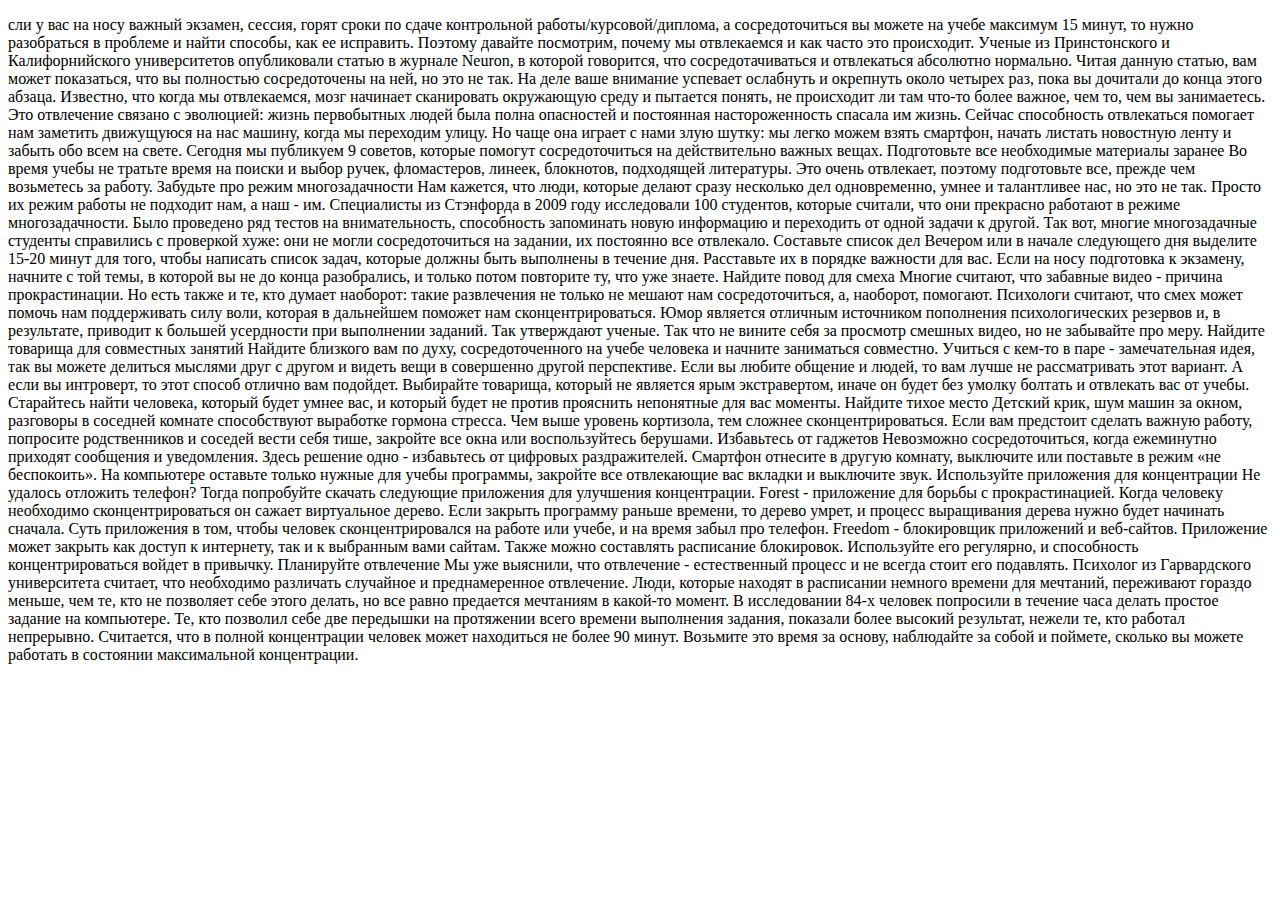
<file: public/articles/kak_sosredotochitsya_na_uchebe.html>
<!DOCTYPE html>
<html lang="en">
<head>
    <meta charset="UTF-8">
    <meta http-equiv="X-UA-Compatible" content="IE=edge">
    <meta name="viewport" content="width=device-width, initial-scale=1.0">
    <title>Document</title>
</head>
<body>
    <p>сли у вас на носу важный экзамен, сессия, горят сроки по сдаче контрольной работы/курсовой/диплома, а сосредоточиться вы можете на учебе максимум 15 минут, то нужно разобраться в проблеме и найти способы, как ее исправить.

        Поэтому давайте посмотрим, почему мы отвлекаемся и как часто это происходит.
        
        Ученые из Принстонского и Калифорнийского университетов опубликовали статью в журнале Neuron, в которой говорится, что сосредотачиваться и отвлекаться абсолютно нормально.
        
        Читая данную статью, вам может показаться, что вы полностью сосредоточены на ней, но это не так. На деле ваше внимание успевает ослабнуть и окрепнуть около четырех раз, пока вы дочитали до конца этого абзаца.
        
        Известно, что когда мы отвлекаемся, мозг начинает сканировать окружающую среду и пытается понять, не происходит ли там что‑то более важное, чем то, чем вы занимаетесь. Это отвлечение связано с эволюцией: жизнь первобытных людей была полна опасностей и постоянная настороженность спасала им жизнь. Сейчас способность отвлекаться помогает нам заметить движущуюся на нас машину, когда мы переходим улицу. Но чаще она играет с нами злую шутку: мы легко можем взять смартфон, начать листать новостную ленту и забыть обо всем на свете.
        
        Сегодня мы публикуем 9 советов, которые помогут сосредоточиться на действительно важных вещах.
        
        Подготовьте все необходимые материалы заранее
        
        Во время учебы не тратьте время на поиски и выбор ручек, фломастеров, линеек, блокнотов, подходящей литературы. Это очень отвлекает, поэтому подготовьте все, прежде чем возьметесь за работу.
        
        Забудьте про режим многозадачности
        
        Нам кажется, что люди, которые делают сразу несколько дел одновременно, умнее и талантливее нас, но это не так. Просто их режим работы не подходит нам, а наш - им. Специалисты из Стэнфорда в 2009 году исследовали 100 студентов, которые считали, что они прекрасно работают в режиме многозадачности. Было проведено ряд тестов на внимательность, способность запоминать новую информацию и переходить от одной задачи к другой. Так вот, многие многозадачные студенты справились с проверкой хуже: они не могли сосредоточиться на задании, их постоянно все отвлекало.
        
        Составьте список дел
        
        Вечером или в начале следующего дня выделите 15-20 минут для того, чтобы написать список задач, которые должны быть выполнены в течение дня. Расставьте их в порядке важности для вас. Если на носу подготовка к экзамену, начните с той темы, в которой вы не до конца разобрались, и только потом повторите ту, что уже знаете.
        
        Найдите повод для смеха
        
        Многие считают, что забавные видео - причина прокрастинации. Но есть также и те, кто думает наоборот: такие развлечения не только не мешают нам сосредоточиться, а, наоборот, помогают. Психологи считают, что смех может помочь нам поддерживать силу воли, которая в дальнейшем поможет нам сконцентрироваться.
        
        Юмор является отличным источником пополнения психологических резервов и, в результате, приводит к большей усердности при выполнении заданий. Так утверждают ученые. Так что не вините себя за просмотр смешных видео, но не забывайте про меру.
        
        Найдите товарища для совместных занятий
        
        Найдите близкого вам по духу, сосредоточенного на учебе человека и начните заниматься совместно. Учиться с кем‑то в паре - замечательная идея, так вы можете делиться мыслями друг с другом и видеть вещи в совершенно другой перспективе.
        
        Если вы любите общение и людей, то вам лучше не рассматривать этот вариант. А если вы интроверт, то этот способ отлично вам подойдет. Выбирайте товарища, который не является ярым экстравертом, иначе он будет без умолку болтать и отвлекать вас от учебы. Старайтесь найти человека, который будет умнее вас, и который будет не против прояснить непонятные для вас моменты.
        
        Найдите тихое место
        
        Детский крик, шум машин за окном, разговоры в соседней комнате способствуют выработке гормона стресса. Чем выше уровень кортизола, тем сложнее сконцентрироваться. Если вам предстоит сделать важную работу, попросите родственников и соседей вести себя тише, закройте все окна или воспользуйтесь берушами.
        
        Избавьтесь от гаджетов
        
        Невозможно сосредоточиться, когда ежеминутно приходят сообщения и уведомления. Здесь решение одно - избавьтесь от цифровых раздражителей. Смартфон отнесите в другую комнату, выключите или поставьте в режим «не беспокоить». На компьютере оставьте только нужные для учебы программы, закройте все отвлекающие вас вкладки и выключите звук.
        
        Используйте приложения для концентрации
        
        Не удалось отложить телефон? Тогда попробуйте скачать следующие приложения для улучшения концентрации.
        
        Forest - приложение для борьбы с прокрастинацией. Когда человеку необходимо сконцентрироваться он сажает виртуальное дерево. Если закрыть программу раньше времени, то дерево умрет, и процесс выращивания дерева нужно будет начинать сначала. Суть приложения в том, чтобы человек сконцентрировался на работе или учебе, и на время забыл про телефон.
        
        Freedom - блокировщик приложений и веб‑сайтов. Приложение может закрыть как доступ к интернету, так и к выбранным вами сайтам. Также можно составлять расписание блокировок. Используйте его регулярно, и способность концентрироваться войдет в привычку.
        
        Планируйте отвлечение
        
        Мы уже выяснили, что отвлечение - естественный процесс и не всегда стоит его подавлять. Психолог из Гарвардского университета считает, что необходимо различать случайное и преднамеренное отвлечение. Люди, которые находят в расписании немного времени для мечтаний, переживают гораздо меньше, чем те, кто не позволяет себе этого делать, но все равно предается мечтаниям в какой‑то момент.
        
        В исследовании 84-х человек попросили в течение часа делать простое задание на компьютере. Те, кто позволил себе две передышки на  протяжении всего времени выполнения задания, показали более высокий результат, нежели те, кто работал непрерывно.
        
        Считается, что в полной концентрации человек может находиться не более 90 минут. Возьмите это время за основу, наблюдайте за собой и поймете, сколько вы можете работать в состоянии максимальной концентрации.</p>
</body>
</html>
</file>
<file: public/styles/style.css>
/*ШАПКА*/
a {text-decoration: none;}
.header{
    width: 100%;
}
html {
    scroll-behavior: smooth;
}

.header-container{
    max-width: 1360px;
    width: 100%;
    margin: 42px auto;
    padding-right: 30px;
    padding-left: 30px;
    display: flex;
    justify-content: space-between;
}

.logo{
    display: flex;
    align-items: center;
    flex-wrap: wrap;
    margin-top: -7px;
}
.logo span{
    font-size: 14px;
    font-weight: 500;
}

.country{
    font-size: 14px;
    font-weight: 300;
    font-family: Montserrat;
    width: 100%;
    margin-top: -15px;
}

.p_form{
    font-family: Montserrat;
    font-weight: 300;
    font-size: 14px;
    color: rgb(85, 79, 79);
    display: none;
}

.logo p{
    font-family: Montserrat;
    font-weight: 300;
    font-size: 28px;
    color: #BC00EB;
}
.country{
    font-size: 12px !important;
    font-family: Montserrat !important;
    font-weight: 300 !important;
    color: #494949 !important;
    display: block !important;
    width: 100% !important; 
    margin-top: -5px;
}
@media screen and (max-width: 310px){
    .logo p{
        font-size: 24px;
    }
}
.nav{
    display: flex;
    justify-content: space-between;
    max-width: 640px;
    width: 100%;
}

.nav-text{
    width: 100%;
    max-width: 410px;
}
.nav-text a{
    color: #000;
    text-decoration: none;
}

.nav-text ul{
    padding: 0;
    max-width: 410px;
    width: 100%;
    display: flex;
    justify-content: space-between;
    align-items: center;
}
.nav-text li{
    list-style: none;
    font-family: Montserrat;
    font-style: normal;
    font-weight: normal;
    font-size: 14px;
}

.a-btn{
    display: flex;
    align-items: center;
}

.nav-btn{
    display: inline-block;
    border: 1px solid #BC00EB;
    border-radius: 90px;
    height: fit-content;
    transition: 0.5s;
}

.nav-btn p{
    font-family: Montserrat;
    font-style: normal;
    font-size: 15px;
    padding-left: 27px;
    padding-right: 27px;
    padding-top: 11px;
    padding-bottom: 11px;
    color: #BC00EB;
    transition: 0.5s;
}
.nav-btn:hover{
    background-color: #BC00EB;
    transition: 0.5s;
}
.nav-btn p:hover{
    color: white;
    transition: 0.5s;
}

.menu-btn {
	display: none;
    width: 40px;
	height: 40px;
	position: relative;
	z-index:999;
	overflow: hidden;
    margin-top: 6px;
    left: calc(100% - 70px);
    position: fixed;
    float: right;
    
    border-color: #fff;
    box-shadow: 4px 4px 15px rgba(0, 0, 0, 0.25);
    border-radius: 90px;
}


.menu-btn span {
    width: 25px;
	height: 2px;
	position: absolute;
	top: 50%;
	left: 50%;
	transform: translate(-50%, -50%);
	background-color: #000000;
	transition: all 0.5s;
}

.menu-btn span:nth-of-type(2) {
	top: calc(50% - 6px);
}
.menu-btn span:nth-of-type(3) {
	top: calc(50% + 6px);
}

.menu {
    position: fixed;
	top: 0px;
	left: 0;
	width: 100%;
	height: 100%;
	padding: 15px;
	background-color: rgb(255, 255, 255);
	transform: translateX(-100%);
	transition: transform 0.5s; 
    z-index: 99;
}

.menu.active {
	transform: translateX(0);
}

.menu li {
	list-style-type: none;
    font-size: 18px;
}
.menu a{
    display: block;
    padding-bottom: 20px;
    padding-top: 20px;
    border-bottom: 1px solid #c5c5c5;
}
.menu a:last-of-type{
    border-bottom: none;
}


.menu-btn.active span:first-of-type {
	transform: translateX(100%);
}

.menu-btn.active span:nth-of-type(2) {
	top: 50%;
	transform: translate(-50%, -50%) rotate(45deg);
}

.menu-btn.active span:nth-of-type(3) {
	top: 50%;
	transform: translate(-50%, -50%) rotate(-45deg);
}

@media screen and (max-width: 1000px){
    .menu-btn{
        display: block;
    }
    .nav{
        display: none;
    }
    .adaptive-header-text p{
        font-size: 18px;
    }
    .nav-text li{
        text-align: center;
    }
    .nav-text{
        max-width: 100%;
    }
    .header-container{
        margin-top: 30px;
    }

}


/*БОДИ*/

.h1{
    font-family: Montserrat;
    font-style: normal;
    font-weight: 700;
    font-size: 32px;
    color: #BC00EB;
    text-align: center;
}


.body{
    width: 100%;
}

.body-container{
    max-width: 1360px;
    width: 100%;
    margin: 90px auto 0 auto;
    padding-right: 30px;
    padding-left: 30px;
}


.lesson-carts-container{
    display: flex;
    justify-content: space-between;
    flex-wrap: wrap;

    margin-top: 55px;
}

.cart{
    max-width: 390px;
    width: 100%;
    min-width: none;
}

.cart p{
    word-wrap: break-word;
    text-align: center;
}
.cart-img img{
    image-rendering: crisp-edges;
    width: 100%;
    height: 100%;
}

.h2{
    font-family: Montserrat;
    font-weight: 600;
    font-size: 28px;

    color: #BC00EB;

    margin-top: 40px;
    margin-bottom: 30px;
}
.h2 span{
    font-size: 16px;
}

.lesson-lore{
    font-family: Montserrat;
    font-weight: 400;
    font-size: 15px;
    color: #000000;
}

.cart-btn-container{
    display: inline-block;
    padding-left: 52px;
    padding-right: 52px;
    padding-top: 14px;
    padding-bottom: 14px;
    border: 1px solid #BC00EB;
    border-radius: 10px;
    height: fit-content;
}
.cart-btn p{
    font-family: Montserrat;
    font-weight: 500;
    font-size: 18px;

    color: #BC00EB;
}
.cost{
    font-family: Montserrat;
    font-weight: 400;
    font-size: 20px;

    color: #000000;
    margin-top: 25px;
}
.cost span{
    font-family: Montserrat;
    font-weight: 500;
    font-size: 24px;

    color: #000000;
}
.cart-btn{
    display: flex;
    justify-content: center;
    margin-top: 40px;
}
@media screen and (max-width: 1280px){
    .cost{
        font-size: 19px;
    }
    .cost span{
        font-size: 23px;
    }
}

@media screen and (max-width: 1280px){
    .cart{
        max-width: 350px;
    }
    .h2{
        margin-top: 30px;
        margin-bottom: 20px;
    }
    .cart-btn{
        margin-top: 40px;
    }
    .cart-btn-container{
        padding-left: 45px;
        padding-right: 45px;
        padding-top: 10px;
        padding-bottom: 10px;
    }
}


@media screen and (max-width: 1160px){
    .cart{
        max-width: 310px;
    }
    .h2{
        margin-top: 15px;
        margin-bottom: 15px;
        font-size: 24px;
    }
    .lesson-lore{
        font-size: 14px;
    }

    .cart-btn{
        margin-top: 30px;
    }
    .cart-btn-container{
        padding-left: 32px;
        padding-right: 32px;
        padding-top: 8px;
        padding-bottom: 8px;
    }
}

@media screen and (max-width: 1030px){
    .body-container{
        margin-top: 35px;
    }
    
    .cart{
        max-width: 280px;
    }
    .h2{
        margin-top: 15px;
        margin-bottom: 15px;
        font-size: 24px;
    }
    .lesson-lore{
        font-size: 14px;
    }

    .cart-btn{
        margin-top: 35px;
    }
    .cart-btn-container{
        padding-left: 30px;
        padding-right: 30px;
        padding-top: 8px;
        padding-bottom: 8px;
    }
}

@media screen and (max-width: 950px){
    .body-container{
        margin-top: 35px;
    }
    
    .cart{
        max-width: 400px;
    }
    .h2{
        margin-top: 30px;
        margin-bottom: 20px;
        font-size: 24px;
    }
    .lesson-lore{
        font-size: 14px;
    }

    .cart-btn{
        margin-top: 50px;
    }
    .cart-btn-container{
        padding-left: 30px;
        padding-right: 30px;
        padding-top: 8px;
        padding-bottom: 8px;
    }
    .cart:last-of-type{
        max-width: none;
        display: flex;
        justify-content: center;
        margin-top: 40px;
    }
    .lesson-cart{
        max-width: 400px;
    }
}
@media screen and (max-width: 950px){
    .body-container{
        margin-top: 35px;
    }
    
    .cart{
        max-width: 360px;
    }
    .h2{
        margin-top: 20px;
        margin-bottom: 10px;
        font-size: 24px;
    }
    .lesson-lore{
        font-size: 14px;
    }

    .cart-btn{
        margin-top: 30px;
    }
    .cart-btn-container{
        padding-left: 30px;
        padding-right: 30px;
        padding-top: 8px;
        padding-bottom: 8px;
    }
    .cart:last-of-type{
        max-width: none;
        display: flex;
        justify-content: center;
        margin-top: 40px;
    }
    .lesson-cart{
        max-width: 360px;
    }
}
@media screen and (max-width: 950px){
    .body-container{
        margin-top: 35px;
    }
    
    .cart{
        max-width: 400px;
    }
    .h2{
        margin-top: 20px;
        margin-bottom: 10px;
        font-size: 24px;
    }
    .lesson-lore{
        font-size: 14px;
    }

    .cart-btn{
        margin-top: 30px;
    }
    .cart-btn-container{
        padding-left: 30px;
        padding-right: 30px;
        padding-top: 8px;
        padding-bottom: 8px;
    }
    .cart:last-of-type{
        max-width: none;
        display: flex;
        justify-content: center;
        margin-top: 40px;
    }
    .lesson-cart{
        max-width: 400px;
    }
}

@media screen and (max-width: 950px){
    .body-container{
        margin-top: 35px;
    }
    
    .cart{
        max-width: 380px;
    }
    .h2{
        margin-top: 10px;
        margin-bottom: 10px;
        font-size: 24px;
    }
    .lesson-lore{
        font-size: 14px;
    }

    .cart-btn{
        margin-top: 30px;
    }
    .cart-btn-container{
        padding-left: 30px;
        padding-right: 30px;
        padding-top: 8px;
        padding-bottom: 8px;
    }
    .cart:last-of-type{
        max-width: none;
        display: flex;
        justify-content: center;
        margin-top: 40px;
    }
    .lesson-cart{
        max-width: 380px;
    }
}

@media screen and (max-width: 850px){
    .body-container{
        margin-top: 35px;
    }
    
    .cart{
        max-width: 340px;
    }
    .h2{
        margin-top: 10px;
        margin-bottom: 10px;
        font-size: 24px;
    }
    .lesson-lore{
        font-size: 14px;
    }

    .cart-btn{
        margin-top: 30px;
    }
    .cart-btn-container{
        padding-left: 30px;
        padding-right: 30px;
        padding-top: 8px;
        padding-bottom: 8px;
    }
    .cart:last-of-type{
        max-width: none;
        display: flex;
        justify-content: center;
        margin-top: 40px;
    }
    .lesson-cart{
        max-width: 340px;
    }
}

@media screen and (max-width: 770px){
    .body-container{
        margin-top: 35px;
    }
    
    .cart{
        max-width: 300px;
    }
    .h2{
        margin-top: 10px;
        margin-bottom: 10px;
        font-size: 22px;
    }
    .lesson-lore{
        font-size: 14px;
    }

    .cart-btn{
        margin-top: 30px;
    }
    .cart-btn-container{
        padding-left: 25px;
        padding-right: 25px;
        padding-top: 8px;
        padding-bottom: 8px;
    }
    .cart:last-of-type{
        max-width: none;
        display: flex;
        justify-content: center;
        margin-top: 40px;
    }
    .lesson-cart{
        max-width: 300px;
    }
    .lesson-carts-container{
        margin-top: 35px;
    }
}

@media screen and (max-width: 690px){
    .body-container{
        margin-top: 35px;
    }
    
    .h2{
        margin-top: 10px;
        margin-bottom: 10px;
        font-size: 22px;
    }
    .lesson-lore{
        font-size: 14px;
    }

    .cart-btn{
        margin-top: 30px;
    }
    .cart-btn-container{
        padding-left: 25px;
        padding-right: 25px;
        padding-top: 8px;
        padding-bottom: 8px;
    }
    .cart:last-of-type{
        max-width: none;
        display: block;
        margin-top: 0px;
    }
    .cart{
        max-width: none;
        margin-bottom: 50px;
    }
    .lesson-cart{
        max-width: none;
    }
    .lesson-carts-container{
        margin-top: 35px;
    }
}

@media screen and (max-width: 360px){
    .body{
        margin-top: -15px;
    }
    
    .h2{
        margin-top: 10px;
        margin-bottom: 10px;
        font-size: 22px;
    }
    .lesson-lore{
        font-size: 13px;
    }

    .cart-btn{
        margin-top: 30px;
    }
    .cart-btn-container{
        padding-left: 25px;
        padding-right: 25px;
        padding-top: 8px;
        padding-bottom: 8px;
    }
    .cart:last-of-type{
        max-width: none;
        display: block;
        margin-top: 0px;
    }
    .cart{
        max-width: none;
        margin-bottom: 50px;
    }
    .lesson-cart{
        max-width: none;
    }
    .lesson-carts-container{
        margin-top: 20px;
    }
}
@media screen and (max-width: 360px){
    .body{
        margin-top: -15px;
    }
    
    .h2{
        margin-top: 10px;
        margin-bottom: 10px;
        font-size: 22px;
    }
    .lesson-lore{
        font-size: 13px;
    }

    .cart-btn{
        margin-top: 20px;
    }
    .cart-btn-container{
        padding-left: 20px;
        padding-right: 20px;
        padding-top: 8px;
        padding-bottom: 8px;
    }
    .cart-btn-container p{
        font-size: 14px;
    }
    .cart:last-of-type{
        max-width: none;
        display: block;
        margin-top: 0px;
    }
    .cart{
        max-width: none;
        margin-bottom: 50px;
    }
    .lesson-cart{
        max-width: none;
    }
    .lesson-carts-container{
        margin-top: 20px;
    }
}


.map{
    margin-top: 100px;
}

.grtext{
    font-family: Montserrat;
    font-weight: 400;
    font-size: 14px;
    color: #737373;
    text-align: center;
}

.google-map{
    margin-top: 30px;
    max-height: 500px;
    height: 500px;
}

@media screen and (max-width: 1280px){
    .map{
        margin-top: 60px;
    }
}
@media screen and (max-width: 1150px){
    .google-map{
        height: 400px;
    }
    .map{
        margin-top: 50px;
    }
}
@media screen and (max-width: 950px){
    .google-map{
        height: 350px;
        margin-top: 15px;
    }
}
@media screen and (max-width: 690px){
    .google-map{
        height: 300px;
    }
    .map{
        margin-top: 30px;
    }
}
@media screen and (max-width: 500px){
    .google-map{
        height: 250px;
    }
    .map{
        margin-top: 5px;
    }
}
@media screen and (max-width: 400px){
    .google-map{
        height: 200px;
    }
}


.connection{
    width: 100%;
    background-color: #BC00EB;
}

.connection-container{
    width: 1360;
    margin: 42px auto;
    padding-right: 30px;
    padding-left: 30px;
    text-align: center;
}

.connection-container .h1{
    padding-top: 30px;
    color: white;
}

form{
    margin-top: 45px;
}

.connection-container input{
    max-width: 700px;
    width: 100%;
    height: 30px;
    background: #f3f3f3;
    box-shadow: 3px 3px 15px rgba(0, 0, 0, 0.25);
    border-radius: 10px;
    border: none;
    margin-bottom: 35px;

    font-family: Montserrat;
    font-weight: 400;
    font-size: 12px;
    line-height: 15px;
    color: #b9b9b9;
    text-align: none;
    word-wrap: break-word;
}
textarea{
    max-width: 700px;
    height: 30px;
    background: #f3f3f3;
    box-shadow: 3px 3px 15px rgba(0, 0, 0, 0.25);
    border-radius: 10px;
    border: none;
    margin-bottom: 35px;
    width: 100%;

    font-family: Montserrat;
    font-weight: 400;
    font-size: 12px;
    line-height: 15px;
    color: #b9b9b9;
    word-wrap: break-word;
    padding-right: 20px;
    padding-left: 20px;
}

#msg_txt{
    padding-bottom: 100px;
    padding-top: 15px;
}

.connection-container input:last-of-type{
    background: #DB4BFF;
    box-shadow: 4px 4px 15px rgba(0, 0, 0, 0.25);
    border-radius: 90px;
    color: white;
    max-width: 180px;
    height: 40px;
    font-size: 16px;
    font-weight: 500;
    margin-bottom: 0px;
    margin-top: 40px;
}

.socials-container{
    margin-top: 60px;
    display: flex;
    justify-content: center;
    padding-bottom: 34px;
    flex-wrap: wrap;
}

.social-text{
    display: flex;
    align-items: center;
    margin-right: 20px;
    margin-bottom: 15px;
}
.socials p{
    font-family: Montserrat;
    font-weight: 500;
    font-size: 20px;
    line-height: 24px;
    color: #FFFFFF;
    margin-top:14px;
}

.socials_img{
    display: flex;
    max-width: 160px;
    width: 100%;
    justify-content: space-between;
    align-items: center;
}
.socials_img img{
    max-width: 40px;
}

@media screen and (max-width: 690px){
    .socials p{
        font-family: Montserrat;
        font-weight: 500;
        font-size: 18px;
        line-height: 24px;
        color: #FFFFFF;
    }
    .socials-container{
        margin-top: 40px;
    }
}
@media screen and (max-width: 560px){
    .socials p{
        font-family: Montserrat;
        font-weight: 500;
        line-height: 24px;
        color: #FFFFFF;
        padding-left: 5%;
    }
}


.footer{
    display: flex;
    justify-content: center;
    margin-top: 80px;
    padding-bottom: 20px;
}
.footer-container{
    max-width: 126px;
    width: 100%;
}
.footer-container p{
    font-family: Montserrat;
    font-style: normal;
    font-weight: 300;
    font-size: 15px;
    line-height: 18px;
    color: #000000;
}

.socials-footer img{
    width: 35px;
    height: 35px;
    background: #FFFFFF;
    box-shadow: 1px 1px 4px rgba(0, 0, 0, 0.25);
    border-radius: 90px;
}
.socials-footer{
    display: flex;
    justify-content: space-between;
    max-width: 125px;
    margin-top: 10px;
    margin-bottom: 10px;
}
@media screen and (max-width: 800px){
    .footer{
        margin-top: 50px;
    }
}

.body{
    margin-top: 90px;
}

.name{
    font-family: Montserrat;
    font-weight: 400;
    font-size: 24px;
    color: #000000;
    text-align: center;
}
.about-img{
    max-width: 300px;
    max-height: 300px;
    margin: 35px auto 0 auto;
}
.about-text{
    font-family: Montserrat;
    font-weight: 400;
    font-size: 16px;
    line-height: 20px;
    text-align: center;
    max-width: 1100px;
    word-wrap: break-word;
    color: #000000;
    margin: 75px auto 0 auto;
    min-width: none;
}

.about-btn-text{
    font-family: Montserrat;
    font-style: normal;
    font-weight: 500;
    font-size: 18px;
    line-height: 22px;
    width: fit-content;
    color: #BC00EB;
}
.about-btn{
    padding-right: 46px;
    padding-left: 46px;
    padding-top: 14px;
    padding-bottom: 14px;
    border: 1px solid #BC00EB;
    box-sizing: border-box;
    border-radius: 133px;
    width: fit-content;
    margin: 70px auto 0 auto;
}

input{
    outline:none;
    padding-left: 20px;
    padding-top: 0;
    padding-right: 20px;
}
textarea::placeholder{
    outline:none;
    font-family: Montserrat;
    font-weight: 400;
    font-size: 12px;
    line-height: 15px;
}

textarea{
    outline:none;
    font-family: Montserrat;
    font-weight: 400;
    font-size: 12px;
    line-height: 15px;
    resize: none;
}
textarea:focus, input:focus {
    color: #000000;
    font-family: Montserrat;
    font-weight: 400;
    font-size: 12px;
    line-height: 15px;
}
.socials_img a{
display: block;
}

.about-img{
    max-width: 300px;
    border-radius: 180px;
}
.about-img img{
    border-radius: 180px;
}
</file>
<file: public/styles/clear-styles.css>
/* Указываем box sizing */
*,
*::before,
*::after {
  box-sizing: border-box;
}

/* Убираем внутренние отступы */
ul[class],
ol[class] {
  padding: 0;
}

/* Убираем внешние отступы */
body,
h1,
h2,
h3,
h4,
p,
ul[class],
ol[class],
li,
figure,
figcaption,
blockquote,
dl,
dd {
  margin: 0;
}

/* Выставляем основные настройки по-умолчанию для body */
body {
  min-height: 100vh;
  scroll-behavior: smooth;
  text-rendering: optimizeSpeed;
  line-height: 1.5;
}

/* Удаляем стандартную стилизацию для всех ul и il, у которых есть атрибут class*/
ul[class],
ol[class] {
  list-style: none;
}

/* Элементы a, у которых нет класса, сбрасываем до дефолтных стилей */
a:not([class]) {
  text-decoration-skip-ink: auto;
}

/* Упрощаем работу с изображениями */
img {
  max-width: 100%;
  display: block;
}

/* Указываем понятную периодичность в потоке данных у article*/
article > * + * {
  margin-top: 1em;
}

/* Наследуем шрифты для инпутов и кнопок */
input,
button,
textarea,
select {
  font: inherit;
}

/* Удаляем все анимации и переходы для людей, которые предпочитай их не использовать */
@media (prefers-reduced-motion: reduce) {
  * {
    animation-duration: 0.01ms !important;
    animation-iteration-count: 1 !important;
    transition-duration: 0.01ms !important;
    scroll-behavior: auto !important;
  }
}
</file>
<file: public/styles/about-styles.css>
.container{
    max-width: 1360px;
    padding-left: 30px;
    padding-right: 30px;
    min-width: none;
    margin: 0 auto;
}
@media screen and (max-width: 1000px){
    .body{
        margin-top: 40px;
    }
    .about-img{
        margin-top: 35px;
    }
    .about-text{
        margin-top: 50px;
    }
}
@media screen and (max-width: 700px){
    .body{
        margin-top: 30px;
    }
    .about-img{
        margin-top: 25px;
    }
    .about-text{
        margin-top: 40px;
    }
    .about-btn{
        margin-top: 50px;
    }
    .about-img{
        max-width: 250px;
    }
}
@media screen and (max-width: 580px){
    .body{
        margin-top: 30px;
    }
    .about-img{
        margin-top: 25px;
    }
    .about-text{
        margin-top: 40px;
    }
    .about-btn{
        margin-top: 50px;
    }
    .about-img{
        max-width: 250px;
    }
}
@media screen and (max-width: 340px){
    .about-btn{
        padding-right: 30px;
        padding-left: 30px;
        padding-top: 11px;
        padding-bottom: 11px;
    }
    .about-btn p{
        font-size: 16px;
    }
    .about-btn{
        margin-top: 40px;
    }
}
</file>
<file: public/styles/articles-styles.css>
a{
    text-decoration: none;
}

.body-articles{
    width: 100%;
    display: flex;
    justify-content: center;
    margin-top: 90px;
}
.body-conatiner-art{
    max-width: 1360px;
    padding-left: 30px;
    padding-right: 30px;
    width: 100%;
}
.h1{
    font-family: Montserrat;
    font-weight: 700;
    font-size: 36px;
    color: #BC00EB;
    text-align: center;
}

.articles-container{
    max-width: 1300px;
    width: 100%;
    display: flex;
    justify-content: space-between;
    margin-top: 60px;
    flex-wrap: wrap;
}

.articles-container-art{
    max-width: 410px;
    width: 100%;
    border-radius: 10px;
}

.bc-img{
    max-width: 410px;
    position:absolute;
    width: inherit;
    height: inherit;
    z-index: -1;
    width: inherit;
    height: inherit;
    
}
.bc-img img{
    max-width: 410px;
    width: inherit;
    height: inherit;
    filter: brightness(0.6) blur(1px);
    border-radius: 10px;
}

.article-content{
    padding-left: 15px;
    padding-right: 15px;
    padding-top: 15px;
    padding-bottom: 15px;
}
.article-name{
    font-family: Montserrat;
    font-style: normal;
    font-weight: 700;
    font-size: 32px;
    color: #ffffff;
    word-wrap: break-word;
    text-align: center;
}
.article-prescr{
    word-wrap: break-word;
    font-family: Montserrat;
    font-weight: 400;
    color: #ffffff;
    font-size: 16px;
    margin-top: 45px;
    text-align: center;
}

.article-btn{
    font-family: Montserrat;
    font-weight: 500;
    font-size: 16px;

    padding-top: 10px;
    padding-bottom: 10px;
    padding-left: 50px;
    padding-right: 50px;
    width: fit-content;

    color: #ffffff;
    border: 1px solid #ffffff;
    border-radius: 10px;
    margin: 80px auto;

}

@media screen and (max-width: 1360px){
    .articles-container-art{
        max-width: 380px;
    }
    .bc-img{
        max-width: 380px;
    }
    .article-btn{
        margin-top: 55px;
    }
    .article-prescr{
        margin-top: 30px;
    }
}

@media screen and (max-width: 1240px){
    .articles-container-art{
        max-width: 340px;
    }
    .bc-img{
        max-width: 340px;
    }
    .article-btn{
        margin-top: 45px;
    }
    .article-prescr{
        margin-top: 40px;
        font-size: 14px;
    }
    .article-name{
        font-size: 24px;
    }
}
@media screen and (max-width: 780px){
    .articles-container{
        justify-content: center;
    }
    .articles-container-art{
        max-width: 400px;
    }
    .bc-img{
        max-width: 400px;
    }
    .article-btn{
        margin-top: 55px;
    }
    .article-prescr{
        margin-top: 30px;
        font-size: 16px;
    }
    .article-name{
        font-size: 24px;
    }
    .article-name{
        font-size: 32px;
    }
}
@media screen and (max-width: 780px){
    .articles-container{
        justify-content: center;
    }
    .articles-container-art{
        max-width: 340px;
    }
    .bc-img{
        max-width: 340px;
    }
    .article-btn{
        margin-top: 55px;
    }
    .article-prescr{
        margin-top: 30px;
        font-size: 14px;
    }
    .article-name{
        font-size: 24px;
    }
}
@media screen and (max-width: 420px){
    .articles-container{
        justify-content: center;
    }
    .articles-container-art{
        max-width: 300px;
    }
    .bc-img{
        max-width: 300px;
    }
    .article-btn{
        margin-top: 35px;
    }
    .article-prescr{
        margin-top: 15px;
        font-size: 13px;
    }
    .article-name{
        font-size: 24px;
    }
}
</file>
<file: public/styles/faq-styles.css>
.container{
    max-width: 1360px;
    padding-right: 30px;
    padding-left: 30px;
    margin: 0 auto;
    display: flex;
    justify-content: space-between;
    flex-wrap: wrap;
}
.question-container{
    max-width: 530px;
    width: 100%;
    margin-bottom: 60px;
}

.question-container h1{
    font-family: Montserrat;
    font-style: normal;
    font-weight: bold;
    font-size: 36px;
    /* identical to box height */
    word-wrap: break-word;

    color: #BC00EB;
}


.question-container p{
    word-wrap: break-word;
    font-family: Montserrat;
    font-style: normal;
    font-weight: normal;
    font-size: 18px;
    color: #000000;
    margin-top: 35px;
}
.footer{
    margin-top: 150px;
}
@media screen and (max-width: 1160px){
    .question-container{
        max-width: 500px;
    }
    .footer{
        margin-top: 130px;
    }
}
@media screen and (max-width: 1080px){
    .body{
        margin-top: 70px;
    }
    .question-container h1{
        font-size: 34px;
    }
    .question-container{
        max-width: 450px;
    }
    .footer{
        margin-top: 90px;
    }
}
@media screen and (max-width: 980px){
    .body{
        margin-top: 50px;
    }

    .question-container h1{
        font-size: 28px;
    }
    .question-container{
        max-width: none;
    }
    .question-container p{
        margin-top: 20px;
    }
    .footer{
        margin-top: 50px;
    }
}
</file>
<file: public/styles/reviews-styles.css>
.body{
    width: 100%;
    display: flex;
    justify-content: center;
    margin-top: -40px;
}
.body-container{
    max-width: 1360px;
    padding-left: 30px;
    padding-right: 30px;
    display: flex;
    justify-content: center;
    flex-wrap: wrap;
}
img{
    margin-bottom: 30px;
}
</file>
